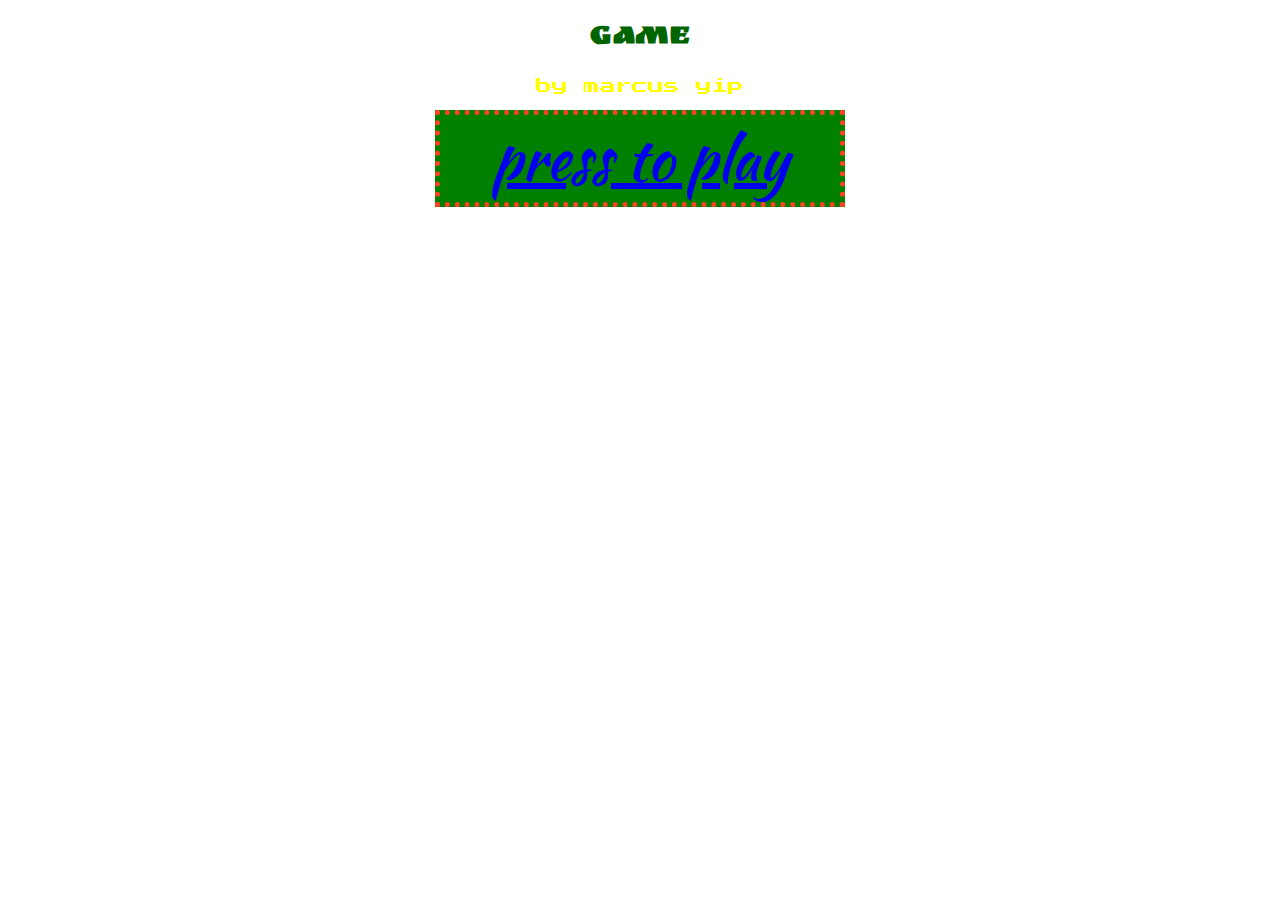
<file: game-cover/index.html>
<!DOCTYPE html>
<html >
  <head>
    <meta charset="UTF-8">
    <title>game cover</title>
    
    
    
    
        <link rel="stylesheet" href="css/style.css">

    
    
    
    
  </head>

  <body>

    <body>
  <h1>game</h1>
  <p>by marcus yip</p>
  <div class="pressPlay"> <a href="http://mark1036.github.io/whack-a-mon">press to play</a>
  </div>
</body>
    
    
    
    
  </body>
</html>
</file>
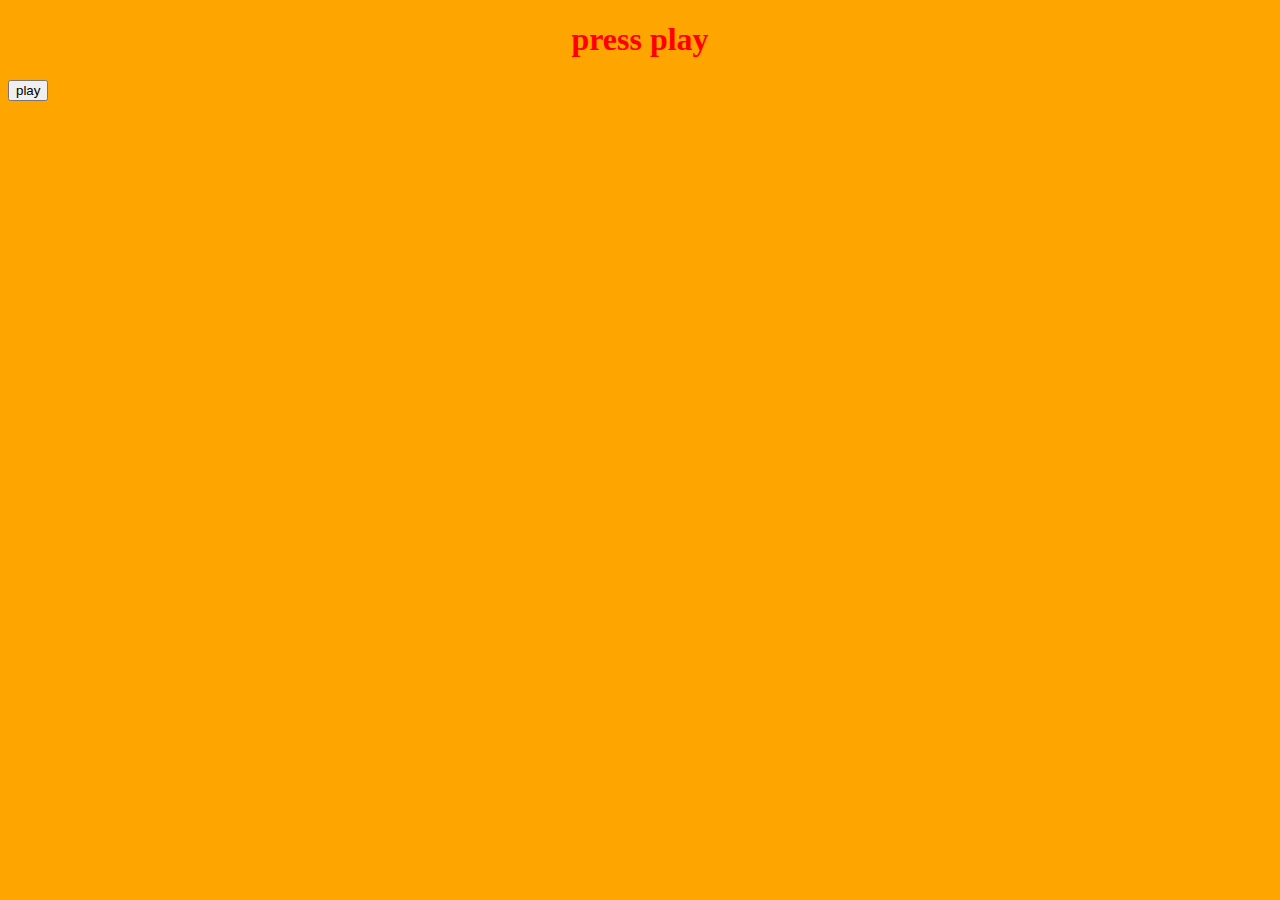
<file: quiz/index.html>
<!DOCTYPE html>
<html >
  <head>
    <meta charset="UTF-8">
    <title>quiz</title>
    
    
    
    
        <link rel="stylesheet" href="css/style.css">

    
    
    
    
  </head>

  <body>

    <body>
  <h1> press play</h1>
<button onclick="quiz()">play</button>
</body>
    
        <script src="js/index.js"></script>

    
    
  </body>
</html>
</file>
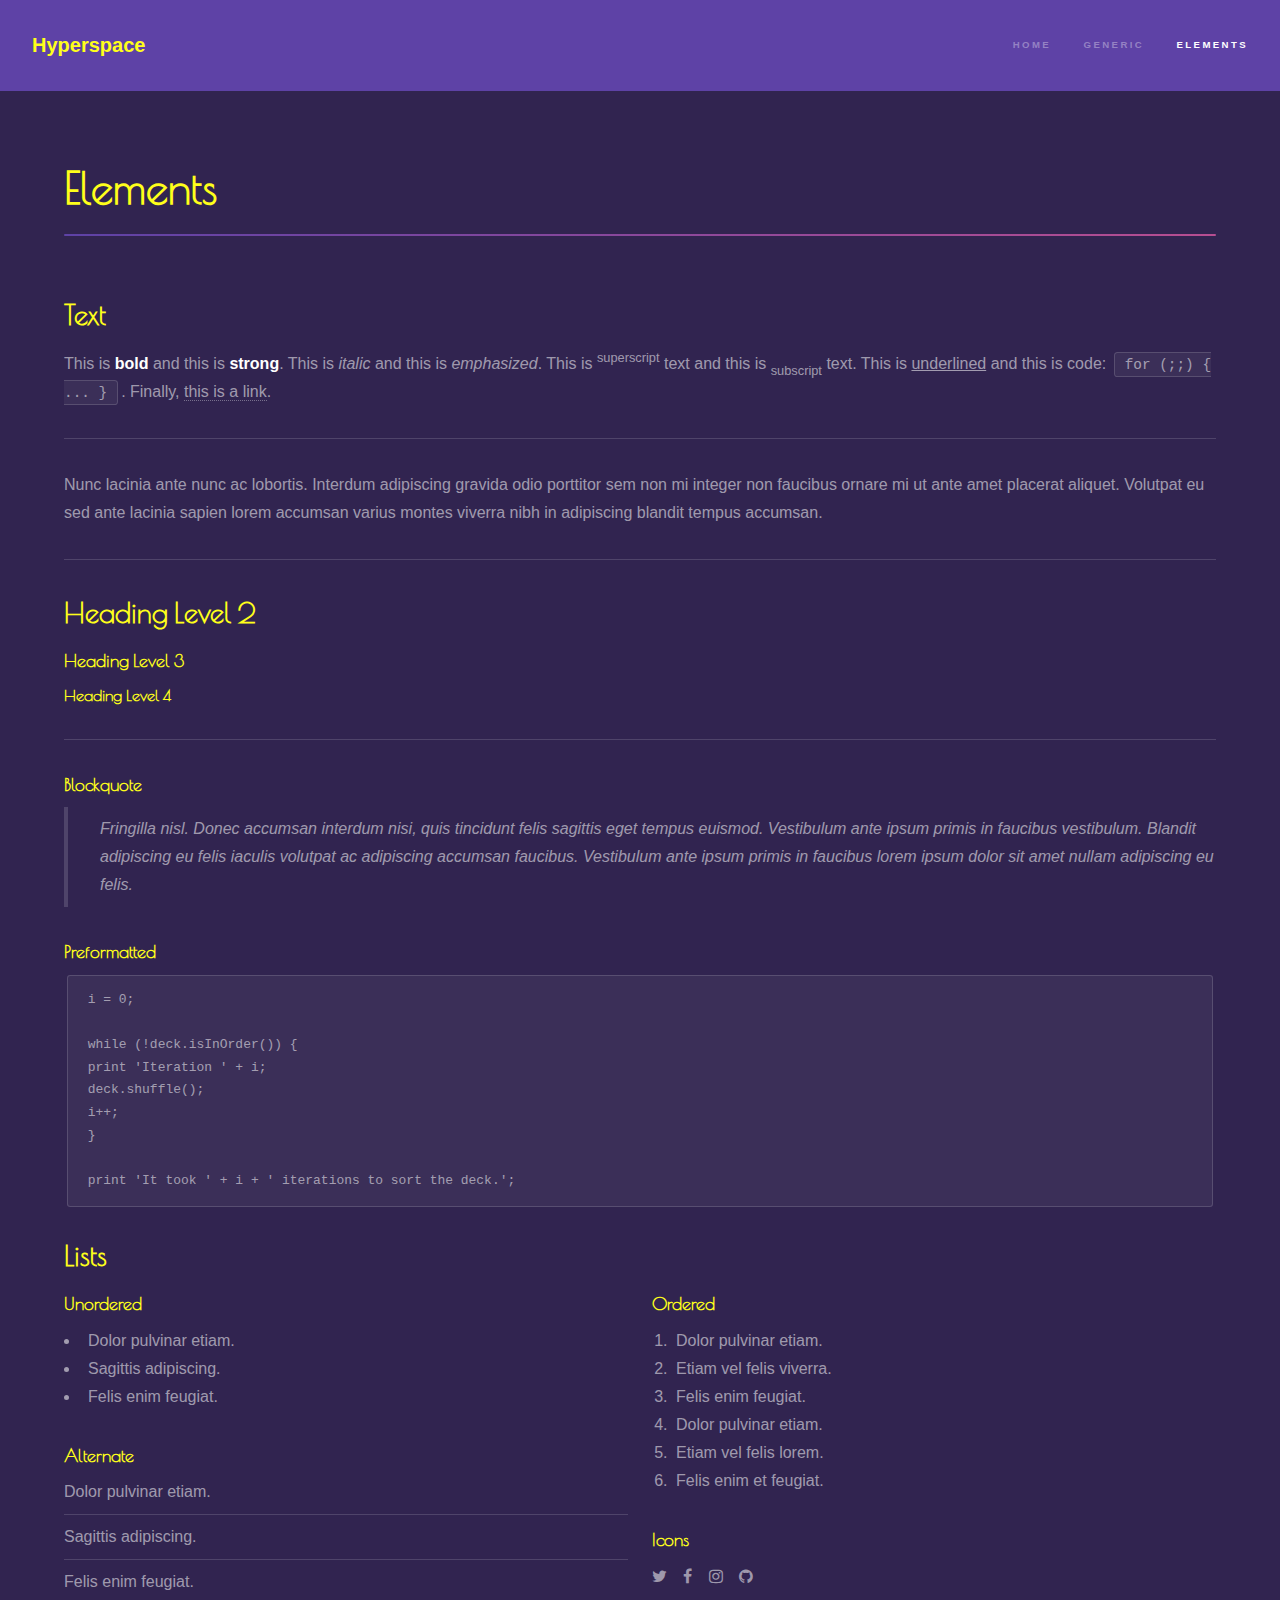
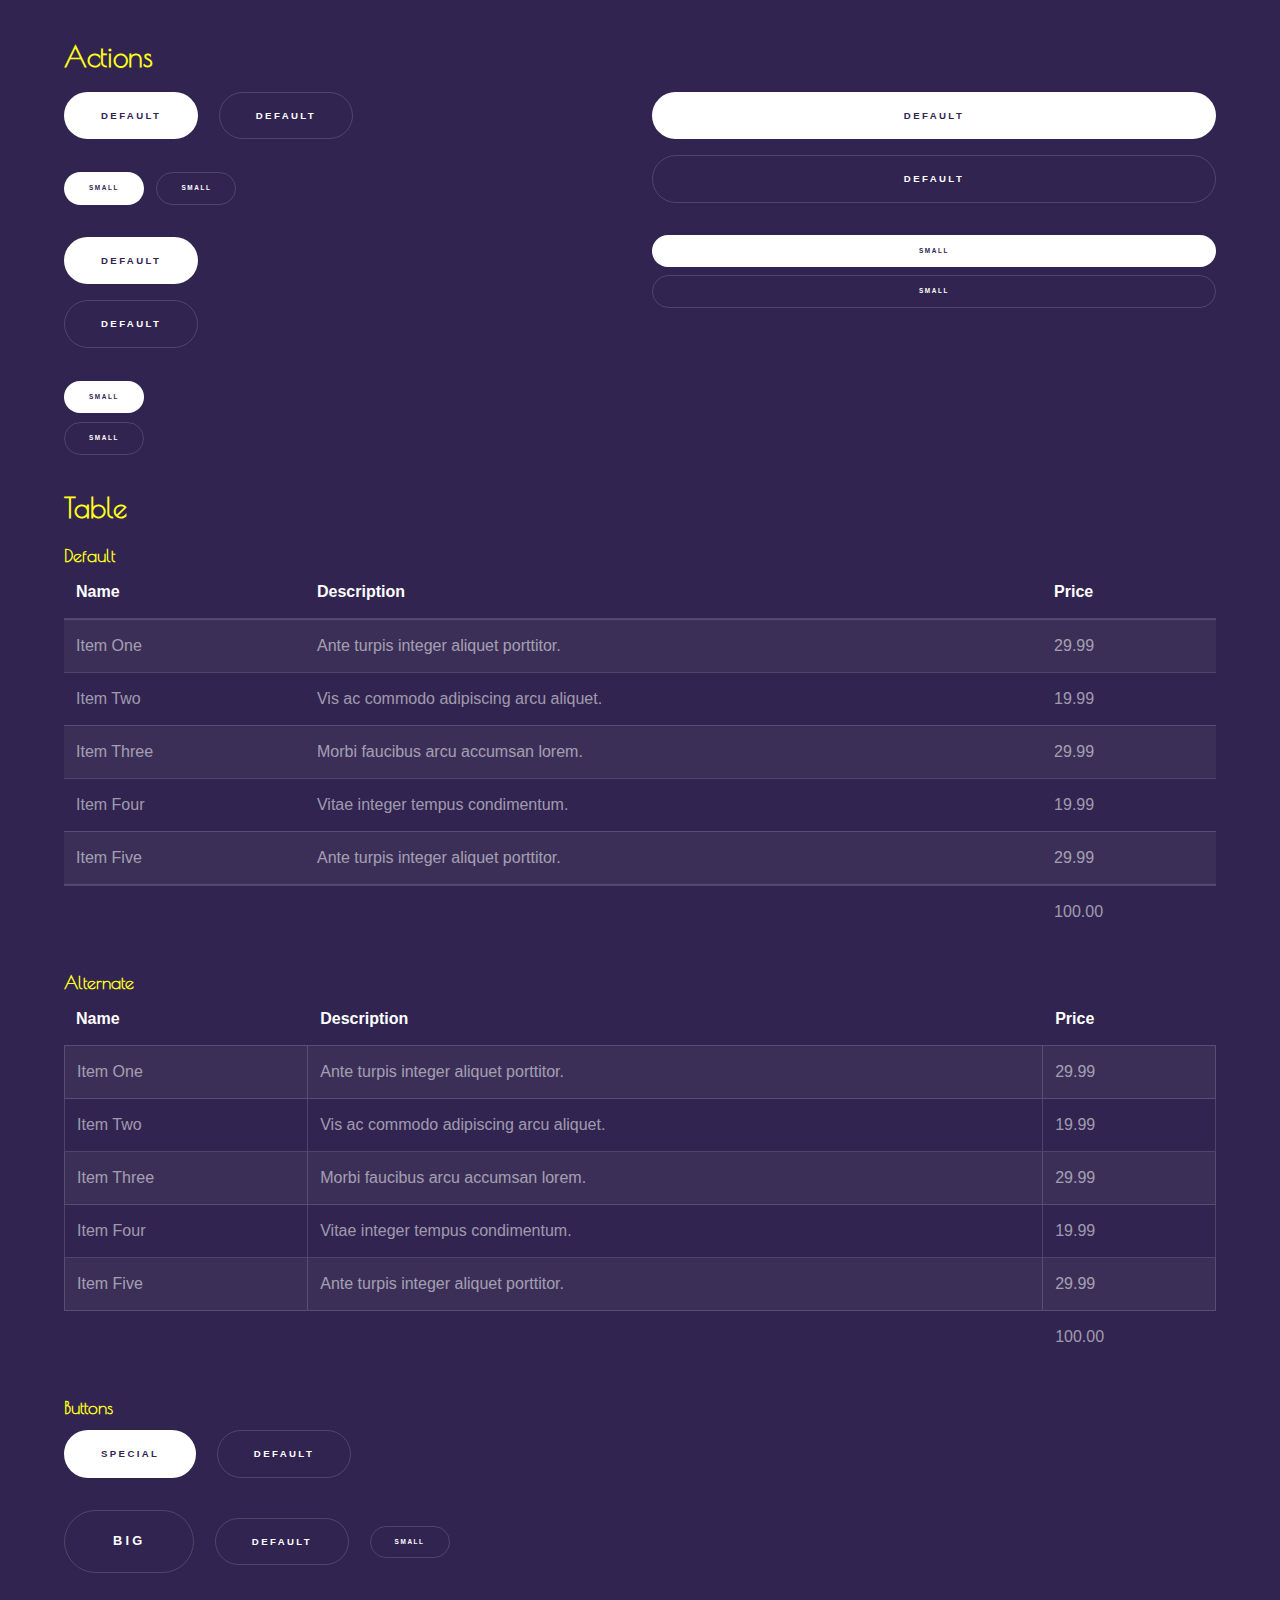
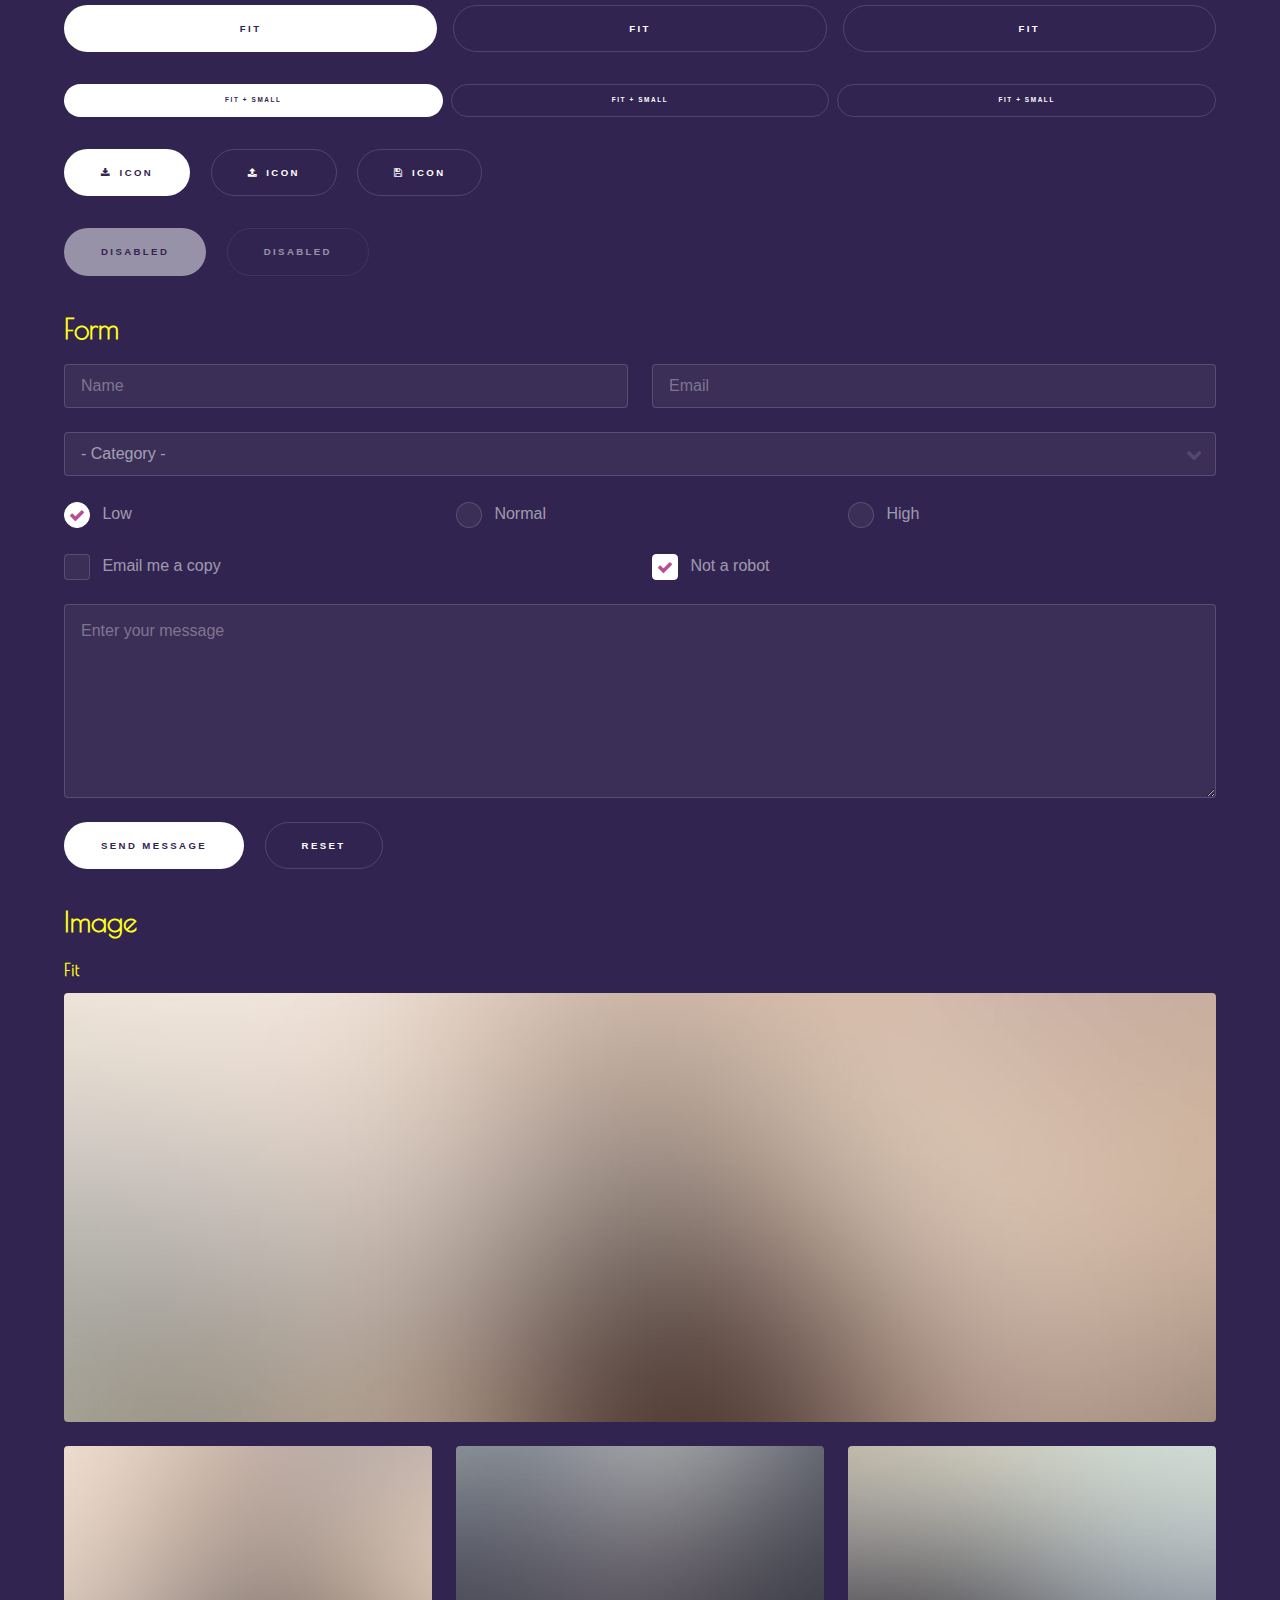
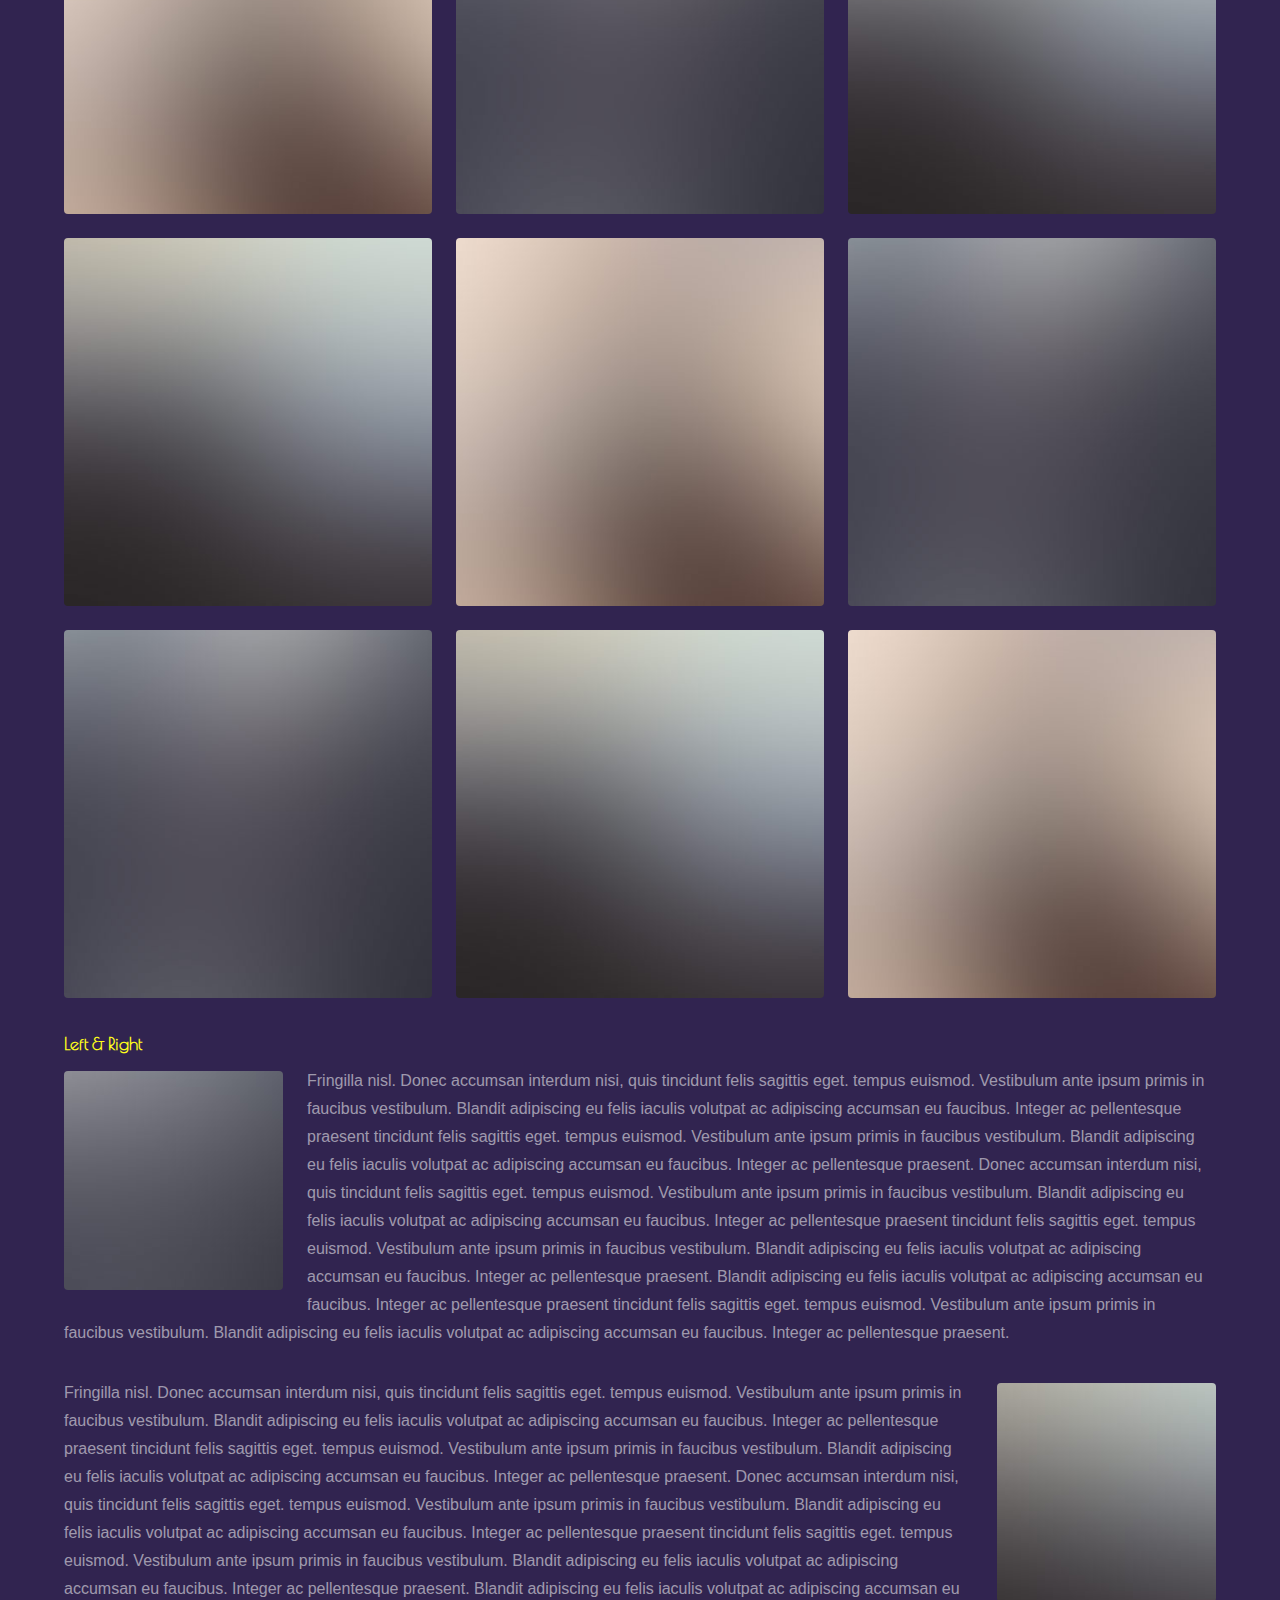
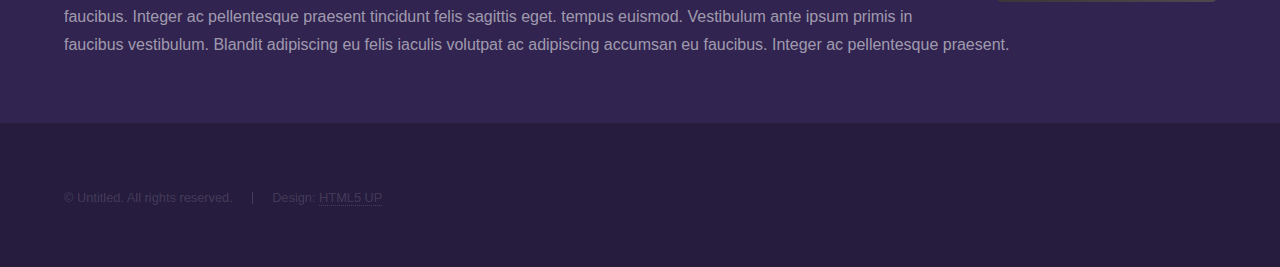
<file: elements.html>
<!DOCTYPE HTML>
<!--
	Hyperspace by HTML5 UP
	html5up.net | @ajlkn
	Free for personal and commercial use under the CCA 3.0 license (html5up.net/license)
-->
<html>
	<head>
		<title>Elements - Hyperspace by HTML5 UP</title>
		<meta charset="utf-8" />
		<meta name="viewport" content="width=device-width, initial-scale=1" />
		<!--[if lte IE 8]><script src="assets/js/ie/html5shiv.js"></script><![endif]-->
		<link rel="stylesheet" href="assets/css/main.css" />
		<!--[if lte IE 9]><link rel="stylesheet" href="assets/css/ie9.css" /><![endif]-->
		<!--[if lte IE 8]><link rel="stylesheet" href="assets/css/ie8.css" /><![endif]-->
	</head>
	<body>

		<!-- Header -->
			<header id="header">
				<a href="index.html" class="title">Hyperspace</a>
				<nav>
					<ul>
						<li><a href="index.html">Home</a></li>
						<li><a href="generic.html">Generic</a></li>
						<li><a href="elements.html"  class="active">Elements</a></li>
					</ul>
				</nav>
			</header>

		<!-- Wrapper -->
			<div id="wrapper">

				<!-- Main -->
					<section id="main" class="wrapper">
						<div class="inner">
							<h1 class="major">Elements</h1>

							<!-- Text -->
								<section>
									<h2>Text</h2>
									<p>This is <b>bold</b> and this is <strong>strong</strong>. This is <i>italic</i> and this is <em>emphasized</em>.
									This is <sup>superscript</sup> text and this is <sub>subscript</sub> text.
									This is <u>underlined</u> and this is code: <code>for (;;) { ... }</code>. Finally, <a href="#">this is a link</a>.</p>
									<hr />
									<p>Nunc lacinia ante nunc ac lobortis. Interdum adipiscing gravida odio porttitor sem non mi integer non faucibus ornare mi ut ante amet placerat aliquet. Volutpat eu sed ante lacinia sapien lorem accumsan varius montes viverra nibh in adipiscing blandit tempus accumsan.</p>
									<hr />
									<h2>Heading Level 2</h2>
									<h3>Heading Level 3</h3>
									<h4>Heading Level 4</h4>
									<hr />
									<h3>Blockquote</h3>
									<blockquote>Fringilla nisl. Donec accumsan interdum nisi, quis tincidunt felis sagittis eget tempus euismod. Vestibulum ante ipsum primis in faucibus vestibulum. Blandit adipiscing eu felis iaculis volutpat ac adipiscing accumsan faucibus. Vestibulum ante ipsum primis in faucibus lorem ipsum dolor sit amet nullam adipiscing eu felis.</blockquote>
									<h3>Preformatted</h3>
									<pre><code>i = 0;

while (!deck.isInOrder()) {
print 'Iteration ' + i;
deck.shuffle();
i++;
}

print 'It took ' + i + ' iterations to sort the deck.';</code></pre>
								</section>

							<!-- Lists -->
								<section>
									<h2>Lists</h2>
									<div class="row">
										<div class="6u 12u$(medium)">
											<h3>Unordered</h3>
											<ul>
												<li>Dolor pulvinar etiam.</li>
												<li>Sagittis adipiscing.</li>
												<li>Felis enim feugiat.</li>
											</ul>
											<h3>Alternate</h3>
											<ul class="alt">
												<li>Dolor pulvinar etiam.</li>
												<li>Sagittis adipiscing.</li>
												<li>Felis enim feugiat.</li>
											</ul>
										</div>
										<div class="6u$ 12u$(medium)">
											<h3>Ordered</h3>
											<ol>
												<li>Dolor pulvinar etiam.</li>
												<li>Etiam vel felis viverra.</li>
												<li>Felis enim feugiat.</li>
												<li>Dolor pulvinar etiam.</li>
												<li>Etiam vel felis lorem.</li>
												<li>Felis enim et feugiat.</li>
											</ol>
											<h3>Icons</h3>
											<ul class="icons">
												<li><a href="#" class="icon fa-twitter"><span class="label">Twitter</span></a></li>
												<li><a href="#" class="icon fa-facebook"><span class="label">Facebook</span></a></li>
												<li><a href="#" class="icon fa-instagram"><span class="label">Instagram</span></a></li>
												<li><a href="#" class="icon fa-github"><span class="label">Github</span></a></li>
											</ul>
										</div>
									</div>
									<h2>Actions</h2>
									<div class="row">
										<div class="6u 12u$(medium)">
											<ul class="actions">
												<li><a href="#" class="button special">Default</a></li>
												<li><a href="#" class="button">Default</a></li>
											</ul>
											<ul class="actions small">
												<li><a href="#" class="button special small">Small</a></li>
												<li><a href="#" class="button small">Small</a></li>
											</ul>
											<ul class="actions vertical">
												<li><a href="#" class="button special">Default</a></li>
												<li><a href="#" class="button">Default</a></li>
											</ul>
											<ul class="actions vertical small">
												<li><a href="#" class="button special small">Small</a></li>
												<li><a href="#" class="button small">Small</a></li>
											</ul>
										</div>
										<div class="6u 12u$(medium)">
											<ul class="actions vertical">
												<li><a href="#" class="button special fit">Default</a></li>
												<li><a href="#" class="button fit">Default</a></li>
											</ul>
											<ul class="actions vertical small">
												<li><a href="#" class="button special small fit">Small</a></li>
												<li><a href="#" class="button small fit">Small</a></li>
											</ul>
										</div>
									</div>
								</section>

							<!-- Table -->
								<section>
									<h2>Table</h2>
									<h3>Default</h3>
									<div class="table-wrapper">
										<table>
											<thead>
												<tr>
													<th>Name</th>
													<th>Description</th>
													<th>Price</th>
												</tr>
											</thead>
											<tbody>
												<tr>
													<td>Item One</td>
													<td>Ante turpis integer aliquet porttitor.</td>
													<td>29.99</td>
												</tr>
												<tr>
													<td>Item Two</td>
													<td>Vis ac commodo adipiscing arcu aliquet.</td>
													<td>19.99</td>
												</tr>
												<tr>
													<td>Item Three</td>
													<td> Morbi faucibus arcu accumsan lorem.</td>
													<td>29.99</td>
												</tr>
												<tr>
													<td>Item Four</td>
													<td>Vitae integer tempus condimentum.</td>
													<td>19.99</td>
												</tr>
												<tr>
													<td>Item Five</td>
													<td>Ante turpis integer aliquet porttitor.</td>
													<td>29.99</td>
												</tr>
											</tbody>
											<tfoot>
												<tr>
													<td colspan="2"></td>
													<td>100.00</td>
												</tr>
											</tfoot>
										</table>
									</div>

									<h3>Alternate</h3>
									<div class="table-wrapper">
										<table class="alt">
											<thead>
												<tr>
													<th>Name</th>
													<th>Description</th>
													<th>Price</th>
												</tr>
											</thead>
											<tbody>
												<tr>
													<td>Item One</td>
													<td>Ante turpis integer aliquet porttitor.</td>
													<td>29.99</td>
												</tr>
												<tr>
													<td>Item Two</td>
													<td>Vis ac commodo adipiscing arcu aliquet.</td>
													<td>19.99</td>
												</tr>
												<tr>
													<td>Item Three</td>
													<td> Morbi faucibus arcu accumsan lorem.</td>
													<td>29.99</td>
												</tr>
												<tr>
													<td>Item Four</td>
													<td>Vitae integer tempus condimentum.</td>
													<td>19.99</td>
												</tr>
												<tr>
													<td>Item Five</td>
													<td>Ante turpis integer aliquet porttitor.</td>
													<td>29.99</td>
												</tr>
											</tbody>
											<tfoot>
												<tr>
													<td colspan="2"></td>
													<td>100.00</td>
												</tr>
											</tfoot>
										</table>
									</div>
								</section>

							<!-- Buttons -->
								<section>
									<h3>Buttons</h3>
									<ul class="actions">
										<li><a href="#" class="button special">Special</a></li>
										<li><a href="#" class="button">Default</a></li>
									</ul>
									<ul class="actions">
										<li><a href="#" class="button big">Big</a></li>
										<li><a href="#" class="button">Default</a></li>
										<li><a href="#" class="button small">Small</a></li>
									</ul>
									<ul class="actions fit">
										<li><a href="#" class="button special fit">Fit</a></li>
										<li><a href="#" class="button fit">Fit</a></li>
										<li><a href="#" class="button fit">Fit</a></li>
									</ul>
									<ul class="actions fit small">
										<li><a href="#" class="button special fit small">Fit + Small</a></li>
										<li><a href="#" class="button fit small">Fit + Small</a></li>
										<li><a href="#" class="button fit small">Fit + Small</a></li>
									</ul>
									<ul class="actions">
										<li><a href="#" class="button special icon fa-download">Icon</a></li>
										<li><a href="#" class="button icon fa-upload">Icon</a></li>
										<li><a href="#" class="button icon fa-save">Icon</a></li>
									</ul>
									<ul class="actions">
										<li><span class="button special disabled">Disabled</span></li>
										<li><span class="button disabled">Disabled</span></li>
									</ul>
								</section>

							<!-- Form -->
								<section>
									<h2>Form</h2>
									<form method="post" action="#">
										<div class="row uniform">
											<div class="6u 12u$(xsmall)">
												<input type="text" name="demo-name" id="demo-name" value="" placeholder="Name" />
											</div>
											<div class="6u$ 12u$(xsmall)">
												<input type="email" name="demo-email" id="demo-email" value="" placeholder="Email" />
											</div>
											<div class="12u$">
												<div class="select-wrapper">
													<select name="demo-category" id="demo-category">
														<option value="">- Category -</option>
														<option value="1">Manufacturing</option>
														<option value="1">Shipping</option>
														<option value="1">Administration</option>
														<option value="1">Human Resources</option>
													</select>
												</div>
											</div>
											<div class="4u 12u$(small)">
												<input type="radio" id="demo-priority-low" name="demo-priority" checked>
												<label for="demo-priority-low">Low</label>
											</div>
											<div class="4u 12u$(small)">
												<input type="radio" id="demo-priority-normal" name="demo-priority">
												<label for="demo-priority-normal">Normal</label>
											</div>
											<div class="4u$ 12u$(small)">
												<input type="radio" id="demo-priority-high" name="demo-priority">
												<label for="demo-priority-high">High</label>
											</div>
											<div class="6u 12u$(small)">
												<input type="checkbox" id="demo-copy" name="demo-copy">
												<label for="demo-copy">Email me a copy</label>
											</div>
											<div class="6u$ 12u$(small)">
												<input type="checkbox" id="demo-human" name="demo-human" checked>
												<label for="demo-human">Not a robot</label>
											</div>
											<div class="12u$">
												<textarea name="demo-message" id="demo-message" placeholder="Enter your message" rows="6"></textarea>
											</div>
											<div class="12u$">
												<ul class="actions">
													<li><input type="submit" value="Send Message" class="special" /></li>
													<li><input type="reset" value="Reset" /></li>
												</ul>
											</div>
										</div>
									</form>
								</section>

							<!-- Image -->
								<section>
									<h2>Image</h2>
									<h3>Fit</h3>
									<div class="box alt">
										<div class="row uniform">
											<div class="12u$"><span class="image fit"><img src="images/pic04.jpg" alt="" /></span></div>
											<div class="4u"><span class="image fit"><img src="images/pic01.jpg" alt="" /></span></div>
											<div class="4u"><span class="image fit"><img src="images/pic02.jpg" alt="" /></span></div>
											<div class="4u$"><span class="image fit"><img src="images/pic03.jpg" alt="" /></span></div>
											<div class="4u"><span class="image fit"><img src="images/pic03.jpg" alt="" /></span></div>
											<div class="4u"><span class="image fit"><img src="images/pic01.jpg" alt="" /></span></div>
											<div class="4u$"><span class="image fit"><img src="images/pic02.jpg" alt="" /></span></div>
											<div class="4u"><span class="image fit"><img src="images/pic02.jpg" alt="" /></span></div>
											<div class="4u"><span class="image fit"><img src="images/pic03.jpg" alt="" /></span></div>
											<div class="4u$"><span class="image fit"><img src="images/pic01.jpg" alt="" /></span></div>
										</div>
									</div>
									<h3>Left &amp; Right</h3>
									<p><span class="image left"><img src="images/pic05.jpg" alt="" /></span>Fringilla nisl. Donec accumsan interdum nisi, quis tincidunt felis sagittis eget. tempus euismod. Vestibulum ante ipsum primis in faucibus vestibulum. Blandit adipiscing eu felis iaculis volutpat ac adipiscing accumsan eu faucibus. Integer ac pellentesque praesent tincidunt felis sagittis eget. tempus euismod. Vestibulum ante ipsum primis in faucibus vestibulum. Blandit adipiscing eu felis iaculis volutpat ac adipiscing accumsan eu faucibus. Integer ac pellentesque praesent. Donec accumsan interdum nisi, quis tincidunt felis sagittis eget. tempus euismod. Vestibulum ante ipsum primis in faucibus vestibulum. Blandit adipiscing eu felis iaculis volutpat ac adipiscing accumsan eu faucibus. Integer ac pellentesque praesent tincidunt felis sagittis eget. tempus euismod. Vestibulum ante ipsum primis in faucibus vestibulum. Blandit adipiscing eu felis iaculis volutpat ac adipiscing accumsan eu faucibus. Integer ac pellentesque praesent. Blandit adipiscing eu felis iaculis volutpat ac adipiscing accumsan eu faucibus. Integer ac pellentesque praesent tincidunt felis sagittis eget. tempus euismod. Vestibulum ante ipsum primis in faucibus vestibulum. Blandit adipiscing eu felis iaculis volutpat ac adipiscing accumsan eu faucibus. Integer ac pellentesque praesent.</p>
									<p><span class="image right"><img src="images/pic06.jpg" alt="" /></span>Fringilla nisl. Donec accumsan interdum nisi, quis tincidunt felis sagittis eget. tempus euismod. Vestibulum ante ipsum primis in faucibus vestibulum. Blandit adipiscing eu felis iaculis volutpat ac adipiscing accumsan eu faucibus. Integer ac pellentesque praesent tincidunt felis sagittis eget. tempus euismod. Vestibulum ante ipsum primis in faucibus vestibulum. Blandit adipiscing eu felis iaculis volutpat ac adipiscing accumsan eu faucibus. Integer ac pellentesque praesent. Donec accumsan interdum nisi, quis tincidunt felis sagittis eget. tempus euismod. Vestibulum ante ipsum primis in faucibus vestibulum. Blandit adipiscing eu felis iaculis volutpat ac adipiscing accumsan eu faucibus. Integer ac pellentesque praesent tincidunt felis sagittis eget. tempus euismod. Vestibulum ante ipsum primis in faucibus vestibulum. Blandit adipiscing eu felis iaculis volutpat ac adipiscing accumsan eu faucibus. Integer ac pellentesque praesent. Blandit adipiscing eu felis iaculis volutpat ac adipiscing accumsan eu faucibus. Integer ac pellentesque praesent tincidunt felis sagittis eget. tempus euismod. Vestibulum ante ipsum primis in faucibus vestibulum. Blandit adipiscing eu felis iaculis volutpat ac adipiscing accumsan eu faucibus. Integer ac pellentesque praesent.</p>
								</section>

						</div>
					</section>

			</div>

		<!-- Footer -->
			<footer id="footer" class="wrapper alt">
				<div class="inner">
					<ul class="menu">
						<li>&copy; Untitled. All rights reserved.</li><li>Design: <a href="http://html5up.net">HTML5 UP</a></li>
					</ul>
				</div>
			</footer>

		<!-- Scripts -->
			<script src="assets/js/jquery.min.js"></script>
			<script src="assets/js/jquery.scrollex.min.js"></script>
			<script src="assets/js/jquery.scrolly.min.js"></script>
			<script src="assets/js/skel.min.js"></script>
			<script src="assets/js/util.js"></script>
			<!--[if lte IE 8]><script src="assets/js/ie/respond.min.js"></script><![endif]-->
			<script src="assets/js/main.js"></script>

	</body>
</html>
</file>
<file: game-cover/css/style.css>
@import 'https://fonts.googleapis.com/css?family=Kaushan+Script';
@import 'https://fonts.googleapis.com/css?family=Ruslan+Display';
@import 'https://fonts.googleapis.com/css?family=Press+Start+2P';
body {
  background-image: url('https://cdnb3.artstation.com/p/assets/images/images/000/015/139/large/FUTURISTIC_SOLDIER_View.jpg?1400273476');
  background-size: cover;
}

h1 {
  text-align: center;
  color: darkgreen;
  font-family: ruslan display;
}

.pressPlay:hover {
  background: yellow;
  button-align: center;
}

.pressPlay {
  width: 400px;
  display: block;
  margin: 0 auto;
  text-align: center;
  font-family: 'Kaushan Script';
  font-size: 60px;
  border: 5px dotted #ff4322;
  background: green;
}

p {
  text-align: center;
  font-family: 'Press Start 2P';
  color: #ffff00;
}
</file>
<file: quiz/css/style.css>
body{
background-color: orange;
 background-repeat:no-repeat;
  background-size:cover;
  }
  h1{
  color: red;
  text-align:center;
  }
button:hover{
  background-color:purple;
  color:orange;
  font-size:50px;
  button-align:center;
}
</file>
<file: assets/css/ie9.css>
/*
	Hyperspace by HTML5 UP
	html5up.net | @ajlkn
	Free for personal and commercial use under the CCA 3.0 license (html5up.net/license)
*/

/* Type */

	h1.major:after {
		background: #b74e91;
	}

/* Wrapper */

	.wrapper.fullscreen {
		min-height: 0;
		padding-bottom: 6em;
		padding-top: 6em;
	}

		body.is-ie .wrapper.fullscreen {
			height: auto;
		}

/* Spotlights */

	.spotlights > section {
		padding-left: 20em;
		position: relative;
	}

		.spotlights > section > .image {
			height: 100%;
			left: 0;
			position: absolute;
			top: 0;
			width: 20em;
		}

		.spotlights > section > .content {
			width: 100%;
		}

/* Features */

	.features:after {
		clear: both;
		content: '';
		display: block;
	}

	.features section {
		float: left;
	}

/* Split */

	.split:after {
		clear: both;
		content: '';
		display: block;
	}

	.split > * {
		float: left;
	}

/* Sidebar */

	#sidebar nav a:after {
		background-color: #b74e91;
	}

/* Header */

	#header:after {
		clear: both;
		content: '';
		display: block;
	}

	#header > .title {
		float: left;
	}

	#header > nav {
		float: right;
	}
</file>
<file: assets/css/ie8.css>
/*
	Hyperspace by HTML5 UP
	html5up.net | @ajlkn
	Free for personal and commercial use under the CCA 3.0 license (html5up.net/license)
*/

/* Type */

	body, input, select, textarea {
		color: #ffffff;
	}

/* Button */

	input[type="submit"],
	input[type="reset"],
	input[type="button"],
	button,
	.button {
		position: relative;
	}

		input[type="submit"]:after,
		input[type="reset"]:after,
		input[type="button"]:after,
		button:after,
		.button:after {
			display: none;
		}

/* Features */

	.features {
		border: solid 1px;
	}

/* Form */

	input[type="text"],
	input[type="password"],
	input[type="email"],
	input[type="tel"],
	select,
	textarea {
		background: transparent;
		border: solid 1px;
	}

/* Split */

	.split.style1 > :first-child {
		padding-right: 2em;
		width: 70%;
	}
</file>
<file: assets/css/main.css>
@import url(font-awesome.min.css);
@import url(https://fonts.googleapis.com/css?family=Poiret+One);
/*
	Hyperspace by HTML5 UP
	html5up.net | @ajlkn
	Free for personal and commercial use under the CCA 3.0 license (html5up.net/license)
*/

/* Reset */

	html, body, div, span, applet, object, iframe, h1, h2, h3, h4, h5, h6, p, blockquote, pre, a, abbr, acronym, address, big, cite, code, del, dfn, em, img, ins, kbd, q, s, samp, small, strike, strong, sub, sup, tt, var, b, u, i, center, dl, dt, dd, ol, ul, li, fieldset, form, label, legend, table, caption, tbody, tfoot, thead, tr, th, td, article, aside, canvas, details, embed, figure, figcaption, footer, header, hgroup, menu, nav, output, ruby, section, summary, time, mark, audio, video {
		margin: 0;
		padding: 0;
		border: 0;
		font-size: 100%;
		font: inherit;
		vertical-align: baseline;
	}

	article, aside, details, figcaption, figure, footer, header, hgroup, menu, nav, section {
		display: block;
	}

	body {
		line-height: 1;
	}

	ol, ul {
		list-style: none;
	}

	blockquote, q {
		quotes: none;
	}

	blockquote:before, blockquote:after, q:before, q:after {
		content: '';
		content: none;
	}

	table {
		border-collapse: collapse;
		border-spacing: 0;
	}

	body {
		-webkit-text-size-adjust: none;
	}

/* Box Model */

	*, *:before, *:after {

		-moz-box-sizing: border-box;
		-webkit-box-sizing: border-box;
		box-sizing: border-box;
	}

/* Grid */

	.row {
		border-bottom: solid 1px transparent;
		-moz-box-sizing: border-box;
		-webkit-box-sizing: border-box;
		box-sizing: border-box;
	}

	.row > * {
		float: left;
		-moz-box-sizing: border-box;
		-webkit-box-sizing: border-box;
		box-sizing: border-box;
	}

	.row:after, .row:before {
		content: '';
		display: block;
		clear: both;
		height: 0;
	}

	.row.uniform > * > :first-child {
		margin-top: 0;
	}

	.row.uniform > * > :last-child {
		margin-bottom: 0;
	}

	.row.\30 \25 > * {
		padding: 0 0 0 0em;
	}

	.row.\30 \25 {
		margin: 0 0 -1px 0em;
	}

	.row.uniform.\30 \25 > * {
		padding: 0em 0 0 0em;
	}

	.row.uniform.\30 \25 {
		margin: 0em 0 -1px 0em;
	}

	.row > * {
		padding: 0 0 0 1.5em;
	}

	.row {
		margin: 0 0 -1px -1.5em;
	}

	.row.uniform > * {
		padding: 1.5em 0 0 1.5em;
	}

	.row.uniform {
		margin: -1.5em 0 -1px -1.5em;
	}

	.row.\32 00\25 > * {
		padding: 0 0 0 3em;
	}

	.row.\32 00\25 {
		margin: 0 0 -1px -3em;
	}

	.row.uniform.\32 00\25 > * {
		padding: 3em 0 0 3em;
	}

	.row.uniform.\32 00\25 {
		margin: -3em 0 -1px -3em;
	}

	.row.\31 50\25 > * {
		padding: 0 0 0 2.25em;
	}

	.row.\31 50\25 {
		margin: 0 0 -1px -2.25em;
	}

	.row.uniform.\31 50\25 > * {
		padding: 2.25em 0 0 2.25em;
	}

	.row.uniform.\31 50\25 {
		margin: -2.25em 0 -1px -2.25em;
	}

	.row.\35 0\25 > * {
		padding: 0 0 0 0.75em;
	}

	.row.\35 0\25 {
		margin: 0 0 -1px -0.75em;
	}

	.row.uniform.\35 0\25 > * {
		padding: 0.75em 0 0 0.75em;
	}

	.row.uniform.\35 0\25 {
		margin: -0.75em 0 -1px -0.75em;
	}

	.row.\32 5\25 > * {
		padding: 0 0 0 0.375em;
	}

	.row.\32 5\25 {
		margin: 0 0 -1px -0.375em;
	}

	.row.uniform.\32 5\25 > * {
		padding: 0.375em 0 0 0.375em;
	}

	.row.uniform.\32 5\25 {
		margin: -0.375em 0 -1px -0.375em;
	}

	.\31 2u, .\31 2u\24 {
		width: 100%;
		clear: none;
		margin-left: 0;
	}

	.\31 1u, .\31 1u\24 {
		width: 91.6666666667%;
		clear: none;
		margin-left: 0;
	}

	.\31 0u, .\31 0u\24 {
		width: 83.3333333333%;
		clear: none;
		margin-left: 0;
	}

	.\39 u, .\39 u\24 {
		width: 75%;
		clear: none;
		margin-left: 0;
	}

	.\38 u, .\38 u\24 {
		width: 66.6666666667%;
		clear: none;
		margin-left: 0;
	}

	.\37 u, .\37 u\24 {
		width: 58.3333333333%;
		clear: none;
		margin-left: 0;
	}

	.\36 u, .\36 u\24 {
		width: 50%;
		clear: none;
		margin-left: 0;
	}

	.\35 u, .\35 u\24 {
		width: 41.6666666667%;
		clear: none;
		margin-left: 0;
	}

	.\34 u, .\34 u\24 {
		width: 33.3333333333%;
		clear: none;
		margin-left: 0;
	}

	.\33 u, .\33 u\24 {
		width: 25%;
		clear: none;
		margin-left: 0;
	}

	.\32 u, .\32 u\24 {
		width: 16.6666666667%;
		clear: none;
		margin-left: 0;
	}

	.\31 u, .\31 u\24 {
		width: 8.3333333333%;
		clear: none;
		margin-left: 0;
	}

	.\31 2u\24 + *,
	.\31 1u\24 + *,
	.\31 0u\24 + *,
	.\39 u\24 + *,
	.\38 u\24 + *,
	.\37 u\24 + *,
	.\36 u\24 + *,
	.\35 u\24 + *,
	.\34 u\24 + *,
	.\33 u\24 + *,
	.\32 u\24 + *,
	.\31 u\24 + * {
		clear: left;
	}

	.\-11u {
		margin-left: 91.66667%;
	}

	.\-10u {
		margin-left: 83.33333%;
	}

	.\-9u {
		margin-left: 75%;
	}

	.\-8u {
		margin-left: 66.66667%;
	}

	.\-7u {
		margin-left: 58.33333%;
	}

	.\-6u {
		margin-left: 50%;
	}

	.\-5u {
		margin-left: 41.66667%;
	}

	.\-4u {
		margin-left: 33.33333%;
	}

	.\-3u {
		margin-left: 25%;
	}

	.\-2u {
		margin-left: 16.66667%;
	}

	.\-1u {
		margin-left: 8.33333%;
	}

	@media screen and (max-width: 1680px) {

		.row > * {
			padding: 0 0 0 1.5em;
		}

		.row {
			margin: 0 0 -1px -1.5em;
		}

		.row.uniform > * {
			padding: 1.5em 0 0 1.5em;
		}

		.row.uniform {
			margin: -1.5em 0 -1px -1.5em;
		}

		.row.\32 00\25 > * {
			padding: 0 0 0 3em;
		}

		.row.\32 00\25 {
			margin: 0 0 -1px -3em;
		}

		.row.uniform.\32 00\25 > * {
			padding: 3em 0 0 3em;
		}

		.row.uniform.\32 00\25 {
			margin: -3em 0 -1px -3em;
		}

		.row.\31 50\25 > * {
			padding: 0 0 0 2.25em;
		}

		.row.\31 50\25 {
			margin: 0 0 -1px -2.25em;
		}

		.row.uniform.\31 50\25 > * {
			padding: 2.25em 0 0 2.25em;
		}

		.row.uniform.\31 50\25 {
			margin: -2.25em 0 -1px -2.25em;
		}

		.row.\35 0\25 > * {
			padding: 0 0 0 0.75em;
		}

		.row.\35 0\25 {
			margin: 0 0 -1px -0.75em;
		}

		.row.uniform.\35 0\25 > * {
			padding: 0.75em 0 0 0.75em;
		}

		.row.uniform.\35 0\25 {
			margin: -0.75em 0 -1px -0.75em;
		}

		.row.\32 5\25 > * {
			padding: 0 0 0 0.375em;
		}

		.row.\32 5\25 {
			margin: 0 0 -1px -0.375em;
		}

		.row.uniform.\32 5\25 > * {
			padding: 0.375em 0 0 0.375em;
		}

		.row.uniform.\32 5\25 {
			margin: -0.375em 0 -1px -0.375em;
		}

		.\31 2u\28xlarge\29, .\31 2u\24\28xlarge\29 {
			width: 100%;
			clear: none;
			margin-left: 0;
		}

		.\31 1u\28xlarge\29, .\31 1u\24\28xlarge\29 {
			width: 91.6666666667%;
			clear: none;
			margin-left: 0;
		}

		.\31 0u\28xlarge\29, .\31 0u\24\28xlarge\29 {
			width: 83.3333333333%;
			clear: none;
			margin-left: 0;
		}

		.\39 u\28xlarge\29, .\39 u\24\28xlarge\29 {
			width: 75%;
			clear: none;
			margin-left: 0;
		}

		.\38 u\28xlarge\29, .\38 u\24\28xlarge\29 {
			width: 66.6666666667%;
			clear: none;
			margin-left: 0;
		}

		.\37 u\28xlarge\29, .\37 u\24\28xlarge\29 {
			width: 58.3333333333%;
			clear: none;
			margin-left: 0;
		}

		.\36 u\28xlarge\29, .\36 u\24\28xlarge\29 {
			width: 50%;
			clear: none;
			margin-left: 0;
		}

		.\35 u\28xlarge\29, .\35 u\24\28xlarge\29 {
			width: 41.6666666667%;
			clear: none;
			margin-left: 0;
		}

		.\34 u\28xlarge\29, .\34 u\24\28xlarge\29 {
			width: 33.3333333333%;
			clear: none;
			margin-left: 0;
		}

		.\33 u\28xlarge\29, .\33 u\24\28xlarge\29 {
			width: 25%;
			clear: none;
			margin-left: 0;
		}

		.\32 u\28xlarge\29, .\32 u\24\28xlarge\29 {
			width: 16.6666666667%;
			clear: none;
			margin-left: 0;
		}

		.\31 u\28xlarge\29, .\31 u\24\28xlarge\29 {
			width: 8.3333333333%;
			clear: none;
			margin-left: 0;
		}

		.\31 2u\24\28xlarge\29 + *,
		.\31 1u\24\28xlarge\29 + *,
		.\31 0u\24\28xlarge\29 + *,
		.\39 u\24\28xlarge\29 + *,
		.\38 u\24\28xlarge\29 + *,
		.\37 u\24\28xlarge\29 + *,
		.\36 u\24\28xlarge\29 + *,
		.\35 u\24\28xlarge\29 + *,
		.\34 u\24\28xlarge\29 + *,
		.\33 u\24\28xlarge\29 + *,
		.\32 u\24\28xlarge\29 + *,
		.\31 u\24\28xlarge\29 + * {
			clear: left;
		}

		.\-11u\28xlarge\29 {
			margin-left: 91.66667%;
		}

		.\-10u\28xlarge\29 {
			margin-left: 83.33333%;
		}

		.\-9u\28xlarge\29 {
			margin-left: 75%;
		}

		.\-8u\28xlarge\29 {
			margin-left: 66.66667%;
		}

		.\-7u\28xlarge\29 {
			margin-left: 58.33333%;
		}

		.\-6u\28xlarge\29 {
			margin-left: 50%;
		}

		.\-5u\28xlarge\29 {
			margin-left: 41.66667%;
		}

		.\-4u\28xlarge\29 {
			margin-left: 33.33333%;
		}

		.\-3u\28xlarge\29 {
			margin-left: 25%;
		}

		.\-2u\28xlarge\29 {
			margin-left: 16.66667%;
		}

		.\-1u\28xlarge\29 {
			margin-left: 8.33333%;
		}

	}

	@media screen and (max-width: 1280px) {

		.row > * {
			padding: 0 0 0 1.5em;
		}

		.row {
			margin: 0 0 -1px -1.5em;
		}

		.row.uniform > * {
			padding: 1.5em 0 0 1.5em;
		}

		.row.uniform {
			margin: -1.5em 0 -1px -1.5em;
		}

		.row.\32 00\25 > * {
			padding: 0 0 0 3em;
		}

		.row.\32 00\25 {
			margin: 0 0 -1px -3em;
		}

		.row.uniform.\32 00\25 > * {
			padding: 3em 0 0 3em;
		}

		.row.uniform.\32 00\25 {
			margin: -3em 0 -1px -3em;
		}

		.row.\31 50\25 > * {
			padding: 0 0 0 2.25em;
		}

		.row.\31 50\25 {
			margin: 0 0 -1px -2.25em;
		}

		.row.uniform.\31 50\25 > * {
			padding: 2.25em 0 0 2.25em;
		}

		.row.uniform.\31 50\25 {
			margin: -2.25em 0 -1px -2.25em;
		}

		.row.\35 0\25 > * {
			padding: 0 0 0 0.75em;
		}

		.row.\35 0\25 {
			margin: 0 0 -1px -0.75em;
		}

		.row.uniform.\35 0\25 > * {
			padding: 0.75em 0 0 0.75em;
		}

		.row.uniform.\35 0\25 {
			margin: -0.75em 0 -1px -0.75em;
		}

		.row.\32 5\25 > * {
			padding: 0 0 0 0.375em;
		}

		.row.\32 5\25 {
			margin: 0 0 -1px -0.375em;
		}

		.row.uniform.\32 5\25 > * {
			padding: 0.375em 0 0 0.375em;
		}

		.row.uniform.\32 5\25 {
			margin: -0.375em 0 -1px -0.375em;
		}

		.\31 2u\28large\29, .\31 2u\24\28large\29 {
			width: 100%;
			clear: none;
			margin-left: 0;
		}

		.\31 1u\28large\29, .\31 1u\24\28large\29 {
			width: 91.6666666667%;
			clear: none;
			margin-left: 0;
		}

		.\31 0u\28large\29, .\31 0u\24\28large\29 {
			width: 83.3333333333%;
			clear: none;
			margin-left: 0;
		}

		.\39 u\28large\29, .\39 u\24\28large\29 {
			width: 75%;
			clear: none;
			margin-left: 0;
		}

		.\38 u\28large\29, .\38 u\24\28large\29 {
			width: 66.6666666667%;
			clear: none;
			margin-left: 0;
		}

		.\37 u\28large\29, .\37 u\24\28large\29 {
			width: 58.3333333333%;
			clear: none;
			margin-left: 0;
		}

		.\36 u\28large\29, .\36 u\24\28large\29 {
			width: 50%;
			clear: none;
			margin-left: 0;
		}

		.\35 u\28large\29, .\35 u\24\28large\29 {
			width: 41.6666666667%;
			clear: none;
			margin-left: 0;
		}

		.\34 u\28large\29, .\34 u\24\28large\29 {
			width: 33.3333333333%;
			clear: none;
			margin-left: 0;
		}

		.\33 u\28large\29, .\33 u\24\28large\29 {
			width: 25%;
			clear: none;
			margin-left: 0;
		}

		.\32 u\28large\29, .\32 u\24\28large\29 {
			width: 16.6666666667%;
			clear: none;
			margin-left: 0;
		}

		.\31 u\28large\29, .\31 u\24\28large\29 {
			width: 8.3333333333%;
			clear: none;
			margin-left: 0;
		}

		.\31 2u\24\28large\29 + *,
		.\31 1u\24\28large\29 + *,
		.\31 0u\24\28large\29 + *,
		.\39 u\24\28large\29 + *,
		.\38 u\24\28large\29 + *,
		.\37 u\24\28large\29 + *,
		.\36 u\24\28large\29 + *,
		.\35 u\24\28large\29 + *,
		.\34 u\24\28large\29 + *,
		.\33 u\24\28large\29 + *,
		.\32 u\24\28large\29 + *,
		.\31 u\24\28large\29 + * {
			clear: left;
		}

		.\-11u\28large\29 {
			margin-left: 91.66667%;
		}

		.\-10u\28large\29 {
			margin-left: 83.33333%;
		}

		.\-9u\28large\29 {
			margin-left: 75%;
		}

		.\-8u\28large\29 {
			margin-left: 66.66667%;
		}

		.\-7u\28large\29 {
			margin-left: 58.33333%;
		}

		.\-6u\28large\29 {
			margin-left: 50%;
		}

		.\-5u\28large\29 {
			margin-left: 41.66667%;
		}

		.\-4u\28large\29 {
			margin-left: 33.33333%;
		}

		.\-3u\28large\29 {
			margin-left: 25%;
		}

		.\-2u\28large\29 {
			margin-left: 16.66667%;
		}

		.\-1u\28large\29 {
			margin-left: 8.33333%;
		}

	}

	@media screen and (max-width: 980px) {

		.row > * {
			padding: 0 0 0 1.5em;
		}

		.row {
			margin: 0 0 -1px -1.5em;
		}

		.row.uniform > * {
			padding: 1.5em 0 0 1.5em;
		}

		.row.uniform {
			margin: -1.5em 0 -1px -1.5em;
		}

		.row.\32 00\25 > * {
			padding: 0 0 0 3em;
		}

		.row.\32 00\25 {
			margin: 0 0 -1px -3em;
		}

		.row.uniform.\32 00\25 > * {
			padding: 3em 0 0 3em;
		}

		.row.uniform.\32 00\25 {
			margin: -3em 0 -1px -3em;
		}

		.row.\31 50\25 > * {
			padding: 0 0 0 2.25em;
		}

		.row.\31 50\25 {
			margin: 0 0 -1px -2.25em;
		}

		.row.uniform.\31 50\25 > * {
			padding: 2.25em 0 0 2.25em;
		}

		.row.uniform.\31 50\25 {
			margin: -2.25em 0 -1px -2.25em;
		}

		.row.\35 0\25 > * {
			padding: 0 0 0 0.75em;
		}

		.row.\35 0\25 {
			margin: 0 0 -1px -0.75em;
		}

		.row.uniform.\35 0\25 > * {
			padding: 0.75em 0 0 0.75em;
		}

		.row.uniform.\35 0\25 {
			margin: -0.75em 0 -1px -0.75em;
		}

		.row.\32 5\25 > * {
			padding: 0 0 0 0.375em;
		}

		.row.\32 5\25 {
			margin: 0 0 -1px -0.375em;
		}

		.row.uniform.\32 5\25 > * {
			padding: 0.375em 0 0 0.375em;
		}

		.row.uniform.\32 5\25 {
			margin: -0.375em 0 -1px -0.375em;
		}

		.\31 2u\28medium\29, .\31 2u\24\28medium\29 {
			width: 100%;
			clear: none;
			margin-left: 0;
		}

		.\31 1u\28medium\29, .\31 1u\24\28medium\29 {
			width: 91.6666666667%;
			clear: none;
			margin-left: 0;
		}

		.\31 0u\28medium\29, .\31 0u\24\28medium\29 {
			width: 83.3333333333%;
			clear: none;
			margin-left: 0;
		}

		.\39 u\28medium\29, .\39 u\24\28medium\29 {
			width: 75%;
			clear: none;
			margin-left: 0;
		}

		.\38 u\28medium\29, .\38 u\24\28medium\29 {
			width: 66.6666666667%;
			clear: none;
			margin-left: 0;
		}

		.\37 u\28medium\29, .\37 u\24\28medium\29 {
			width: 58.3333333333%;
			clear: none;
			margin-left: 0;
		}

		.\36 u\28medium\29, .\36 u\24\28medium\29 {
			width: 50%;
			clear: none;
			margin-left: 0;
		}

		.\35 u\28medium\29, .\35 u\24\28medium\29 {
			width: 41.6666666667%;
			clear: none;
			margin-left: 0;
		}

		.\34 u\28medium\29, .\34 u\24\28medium\29 {
			width: 33.3333333333%;
			clear: none;
			margin-left: 0;
		}

		.\33 u\28medium\29, .\33 u\24\28medium\29 {
			width: 25%;
			clear: none;
			margin-left: 0;
		}

		.\32 u\28medium\29, .\32 u\24\28medium\29 {
			width: 16.6666666667%;
			clear: none;
			margin-left: 0;
		}

		.\31 u\28medium\29, .\31 u\24\28medium\29 {
			width: 8.3333333333%;
			clear: none;
			margin-left: 0;
		}

		.\31 2u\24\28medium\29 + *,
		.\31 1u\24\28medium\29 + *,
		.\31 0u\24\28medium\29 + *,
		.\39 u\24\28medium\29 + *,
		.\38 u\24\28medium\29 + *,
		.\37 u\24\28medium\29 + *,
		.\36 u\24\28medium\29 + *,
		.\35 u\24\28medium\29 + *,
		.\34 u\24\28medium\29 + *,
		.\33 u\24\28medium\29 + *,
		.\32 u\24\28medium\29 + *,
		.\31 u\24\28medium\29 + * {
			clear: left;
		}

		.\-11u\28medium\29 {
			margin-left: 91.66667%;
		}

		.\-10u\28medium\29 {
			margin-left: 83.33333%;
		}

		.\-9u\28medium\29 {
			margin-left: 75%;
		}

		.\-8u\28medium\29 {
			margin-left: 66.66667%;
		}

		.\-7u\28medium\29 {
			margin-left: 58.33333%;
		}

		.\-6u\28medium\29 {
			margin-left: 50%;
		}

		.\-5u\28medium\29 {
			margin-left: 41.66667%;
		}

		.\-4u\28medium\29 {
			margin-left: 33.33333%;
		}

		.\-3u\28medium\29 {
			margin-left: 25%;
		}

		.\-2u\28medium\29 {
			margin-left: 16.66667%;
		}

		.\-1u\28medium\29 {
			margin-left: 8.33333%;
		}

	}

	@media screen and (max-width: 736px) {

		.row > * {
			padding: 0 0 0 1.5em;
		}

		.row {
			margin: 0 0 -1px -1.5em;
		}

		.row.uniform > * {
			padding: 1.5em 0 0 1.5em;
		}

		.row.uniform {
			margin: -1.5em 0 -1px -1.5em;
		}

		.row.\32 00\25 > * {
			padding: 0 0 0 3em;
		}

		.row.\32 00\25 {
			margin: 0 0 -1px -3em;
		}

		.row.uniform.\32 00\25 > * {
			padding: 3em 0 0 3em;
		}

		.row.uniform.\32 00\25 {
			margin: -3em 0 -1px -3em;
		}

		.row.\31 50\25 > * {
			padding: 0 0 0 2.25em;
		}

		.row.\31 50\25 {
			margin: 0 0 -1px -2.25em;
		}

		.row.uniform.\31 50\25 > * {
			padding: 2.25em 0 0 2.25em;
		}

		.row.uniform.\31 50\25 {
			margin: -2.25em 0 -1px -2.25em;
		}

		.row.\35 0\25 > * {
			padding: 0 0 0 0.75em;
		}

		.row.\35 0\25 {
			margin: 0 0 -1px -0.75em;
		}

		.row.uniform.\35 0\25 > * {
			padding: 0.75em 0 0 0.75em;
		}

		.row.uniform.\35 0\25 {
			margin: -0.75em 0 -1px -0.75em;
		}

		.row.\32 5\25 > * {
			padding: 0 0 0 0.375em;
		}

		.row.\32 5\25 {
			margin: 0 0 -1px -0.375em;
		}

		.row.uniform.\32 5\25 > * {
			padding: 0.375em 0 0 0.375em;
		}

		.row.uniform.\32 5\25 {
			margin: -0.375em 0 -1px -0.375em;
		}

		.\31 2u\28small\29, .\31 2u\24\28small\29 {
			width: 100%;
			clear: none;
			margin-left: 0;
		}

		.\31 1u\28small\29, .\31 1u\24\28small\29 {
			width: 91.6666666667%;
			clear: none;
			margin-left: 0;
		}

		.\31 0u\28small\29, .\31 0u\24\28small\29 {
			width: 83.3333333333%;
			clear: none;
			margin-left: 0;
		}

		.\39 u\28small\29, .\39 u\24\28small\29 {
			width: 75%;
			clear: none;
			margin-left: 0;
		}

		.\38 u\28small\29, .\38 u\24\28small\29 {
			width: 66.6666666667%;
			clear: none;
			margin-left: 0;
		}

		.\37 u\28small\29, .\37 u\24\28small\29 {
			width: 58.3333333333%;
			clear: none;
			margin-left: 0;
		}

		.\36 u\28small\29, .\36 u\24\28small\29 {
			width: 50%;
			clear: none;
			margin-left: 0;
		}

		.\35 u\28small\29, .\35 u\24\28small\29 {
			width: 41.6666666667%;
			clear: none;
			margin-left: 0;
		}

		.\34 u\28small\29, .\34 u\24\28small\29 {
			width: 33.3333333333%;
			clear: none;
			margin-left: 0;
		}

		.\33 u\28small\29, .\33 u\24\28small\29 {
			width: 25%;
			clear: none;
			margin-left: 0;
		}

		.\32 u\28small\29, .\32 u\24\28small\29 {
			width: 16.6666666667%;
			clear: none;
			margin-left: 0;
		}

		.\31 u\28small\29, .\31 u\24\28small\29 {
			width: 8.3333333333%;
			clear: none;
			margin-left: 0;
		}

		.\31 2u\24\28small\29 + *,
		.\31 1u\24\28small\29 + *,
		.\31 0u\24\28small\29 + *,
		.\39 u\24\28small\29 + *,
		.\38 u\24\28small\29 + *,
		.\37 u\24\28small\29 + *,
		.\36 u\24\28small\29 + *,
		.\35 u\24\28small\29 + *,
		.\34 u\24\28small\29 + *,
		.\33 u\24\28small\29 + *,
		.\32 u\24\28small\29 + *,
		.\31 u\24\28small\29 + * {
			clear: left;
		}

		.\-11u\28small\29 {
			margin-left: 91.66667%;
		}

		.\-10u\28small\29 {
			margin-left: 83.33333%;
		}

		.\-9u\28small\29 {
			margin-left: 75%;
		}

		.\-8u\28small\29 {
			margin-left: 66.66667%;
		}

		.\-7u\28small\29 {
			margin-left: 58.33333%;
		}

		.\-6u\28small\29 {
			margin-left: 50%;
		}

		.\-5u\28small\29 {
			margin-left: 41.66667%;
		}

		.\-4u\28small\29 {
			margin-left: 33.33333%;
		}

		.\-3u\28small\29 {
			margin-left: 25%;
		}

		.\-2u\28small\29 {
			margin-left: 16.66667%;
		}

		.\-1u\28small\29 {
			margin-left: 8.33333%;
		}

	}

	@media screen and (max-width: 480px) {

		.row > * {
			padding: 0 0 0 1.5em;
		}

		.row {
			margin: 0 0 -1px -1.5em;
		}

		.row.uniform > * {
			padding: 1.5em 0 0 1.5em;
		}

		.row.uniform {
			margin: -1.5em 0 -1px -1.5em;
		}

		.row.\32 00\25 > * {
			padding: 0 0 0 3em;
		}

		.row.\32 00\25 {
			margin: 0 0 -1px -3em;
		}

		.row.uniform.\32 00\25 > * {
			padding: 3em 0 0 3em;
		}

		.row.uniform.\32 00\25 {
			margin: -3em 0 -1px -3em;
		}

		.row.\31 50\25 > * {
			padding: 0 0 0 2.25em;
		}

		.row.\31 50\25 {
			margin: 0 0 -1px -2.25em;
		}

		.row.uniform.\31 50\25 > * {
			padding: 2.25em 0 0 2.25em;
		}

		.row.uniform.\31 50\25 {
			margin: -2.25em 0 -1px -2.25em;
		}

		.row.\35 0\25 > * {
			padding: 0 0 0 0.75em;
		}

		.row.\35 0\25 {
			margin: 0 0 -1px -0.75em;
		}

		.row.uniform.\35 0\25 > * {
			padding: 0.75em 0 0 0.75em;
		}

		.row.uniform.\35 0\25 {
			margin: -0.75em 0 -1px -0.75em;
		}

		.row.\32 5\25 > * {
			padding: 0 0 0 0.375em;
		}

		.row.\32 5\25 {
			margin: 0 0 -1px -0.375em;
		}

		.row.uniform.\32 5\25 > * {
			padding: 0.375em 0 0 0.375em;
		}

		.row.uniform.\32 5\25 {
			margin: -0.375em 0 -1px -0.375em;
		}

		.\31 2u\28xsmall\29, .\31 2u\24\28xsmall\29 {
			width: 100%;
			clear: none;
			margin-left: 0;
		}

		.\31 1u\28xsmall\29, .\31 1u\24\28xsmall\29 {
			width: 91.6666666667%;
			clear: none;
			margin-left: 0;
		}

		.\31 0u\28xsmall\29, .\31 0u\24\28xsmall\29 {
			width: 83.3333333333%;
			clear: none;
			margin-left: 0;
		}

		.\39 u\28xsmall\29, .\39 u\24\28xsmall\29 {
			width: 75%;
			clear: none;
			margin-left: 0;
		}

		.\38 u\28xsmall\29, .\38 u\24\28xsmall\29 {
			width: 66.6666666667%;
			clear: none;
			margin-left: 0;
		}

		.\37 u\28xsmall\29, .\37 u\24\28xsmall\29 {
			width: 58.3333333333%;
			clear: none;
			margin-left: 0;
		}

		.\36 u\28xsmall\29, .\36 u\24\28xsmall\29 {
			width: 50%;
			clear: none;
			margin-left: 0;
		}

		.\35 u\28xsmall\29, .\35 u\24\28xsmall\29 {
			width: 41.6666666667%;
			clear: none;
			margin-left: 0;
		}

		.\34 u\28xsmall\29, .\34 u\24\28xsmall\29 {
			width: 33.3333333333%;
			clear: none;
			margin-left: 0;
		}

		.\33 u\28xsmall\29, .\33 u\24\28xsmall\29 {
			width: 25%;
			clear: none;
			margin-left: 0;
		}

		.\32 u\28xsmall\29, .\32 u\24\28xsmall\29 {
			width: 16.6666666667%;
			clear: none;
			margin-left: 0;
		}

		.\31 u\28xsmall\29, .\31 u\24\28xsmall\29 {
			width: 8.3333333333%;
			clear: none;
			margin-left: 0;
		}

		.\31 2u\24\28xsmall\29 + *,
		.\31 1u\24\28xsmall\29 + *,
		.\31 0u\24\28xsmall\29 + *,
		.\39 u\24\28xsmall\29 + *,
		.\38 u\24\28xsmall\29 + *,
		.\37 u\24\28xsmall\29 + *,
		.\36 u\24\28xsmall\29 + *,
		.\35 u\24\28xsmall\29 + *,
		.\34 u\24\28xsmall\29 + *,
		.\33 u\24\28xsmall\29 + *,
		.\32 u\24\28xsmall\29 + *,
		.\31 u\24\28xsmall\29 + * {
			clear: left;
		}

		.\-11u\28xsmall\29 {
			margin-left: 91.66667%;
		}

		.\-10u\28xsmall\29 {
			margin-left: 83.33333%;
		}

		.\-9u\28xsmall\29 {
			margin-left: 75%;
		}

		.\-8u\28xsmall\29 {
			margin-left: 66.66667%;
		}

		.\-7u\28xsmall\29 {
			margin-left: 58.33333%;
		}

		.\-6u\28xsmall\29 {
			margin-left: 50%;
		}

		.\-5u\28xsmall\29 {
			margin-left: 41.66667%;
		}

		.\-4u\28xsmall\29 {
			margin-left: 33.33333%;
		}

		.\-3u\28xsmall\29 {
			margin-left: 25%;
		}

		.\-2u\28xsmall\29 {
			margin-left: 16.66667%;
		}

		.\-1u\28xsmall\29 {
			margin-left: 8.33333%;
		}

	}

	@media screen and (max-width: 360px) {

		.row > * {
			padding: 0 0 0 1.5em;
		}

		.row {
			margin: 0 0 -1px -1.5em;
		}

		.row.uniform > * {
			padding: 1.5em 0 0 1.5em;
		}

		.row.uniform {
			margin: -1.5em 0 -1px -1.5em;
		}

		.row.\32 00\25 > * {
			padding: 0 0 0 3em;
		}

		.row.\32 00\25 {
			margin: 0 0 -1px -3em;
		}

		.row.uniform.\32 00\25 > * {
			padding: 3em 0 0 3em;
		}

		.row.uniform.\32 00\25 {
			margin: -3em 0 -1px -3em;
		}

		.row.\31 50\25 > * {
			padding: 0 0 0 2.25em;
		}

		.row.\31 50\25 {
			margin: 0 0 -1px -2.25em;
		}

		.row.uniform.\31 50\25 > * {
			padding: 2.25em 0 0 2.25em;
		}

		.row.uniform.\31 50\25 {
			margin: -2.25em 0 -1px -2.25em;
		}

		.row.\35 0\25 > * {
			padding: 0 0 0 0.75em;
		}

		.row.\35 0\25 {
			margin: 0 0 -1px -0.75em;
		}

		.row.uniform.\35 0\25 > * {
			padding: 0.75em 0 0 0.75em;
		}

		.row.uniform.\35 0\25 {
			margin: -0.75em 0 -1px -0.75em;
		}

		.row.\32 5\25 > * {
			padding: 0 0 0 0.375em;
		}

		.row.\32 5\25 {
			margin: 0 0 -1px -0.375em;
		}

		.row.uniform.\32 5\25 > * {
			padding: 0.375em 0 0 0.375em;
		}

		.row.uniform.\32 5\25 {
			margin: -0.375em 0 -1px -0.375em;
		}

		.\31 2u\28xxsmall\29, .\31 2u\24\28xxsmall\29 {
			width: 100%;
			clear: none;
			margin-left: 0;
		}

		.\31 1u\28xxsmall\29, .\31 1u\24\28xxsmall\29 {
			width: 91.6666666667%;
			clear: none;
			margin-left: 0;
		}

		.\31 0u\28xxsmall\29, .\31 0u\24\28xxsmall\29 {
			width: 83.3333333333%;
			clear: none;
			margin-left: 0;
		}

		.\39 u\28xxsmall\29, .\39 u\24\28xxsmall\29 {
			width: 75%;
			clear: none;
			margin-left: 0;
		}

		.\38 u\28xxsmall\29, .\38 u\24\28xxsmall\29 {
			width: 66.6666666667%;
			clear: none;
			margin-left: 0;
		}

		.\37 u\28xxsmall\29, .\37 u\24\28xxsmall\29 {
			width: 58.3333333333%;
			clear: none;
			margin-left: 0;
		}

		.\36 u\28xxsmall\29, .\36 u\24\28xxsmall\29 {
			width: 50%;
			clear: none;
			margin-left: 0;
		}

		.\35 u\28xxsmall\29, .\35 u\24\28xxsmall\29 {
			width: 41.6666666667%;
			clear: none;
			margin-left: 0;
		}

		.\34 u\28xxsmall\29, .\34 u\24\28xxsmall\29 {
			width: 33.3333333333%;
			clear: none;
			margin-left: 0;
		}

		.\33 u\28xxsmall\29, .\33 u\24\28xxsmall\29 {
			width: 25%;
			clear: none;
			margin-left: 0;
		}

		.\32 u\28xxsmall\29, .\32 u\24\28xxsmall\29 {
			width: 16.6666666667%;
			clear: none;
			margin-left: 0;
		}

		.\31 u\28xxsmall\29, .\31 u\24\28xxsmall\29 {
			width: 8.3333333333%;
			clear: none;
			margin-left: 0;
		}

		.\31 2u\24\28xxsmall\29 + *,
		.\31 1u\24\28xxsmall\29 + *,
		.\31 0u\24\28xxsmall\29 + *,
		.\39 u\24\28xxsmall\29 + *,
		.\38 u\24\28xxsmall\29 + *,
		.\37 u\24\28xxsmall\29 + *,
		.\36 u\24\28xxsmall\29 + *,
		.\35 u\24\28xxsmall\29 + *,
		.\34 u\24\28xxsmall\29 + *,
		.\33 u\24\28xxsmall\29 + *,
		.\32 u\24\28xxsmall\29 + *,
		.\31 u\24\28xxsmall\29 + * {
			clear: left;
		}

		.\-11u\28xxsmall\29 {
			margin-left: 91.66667%;
		}

		.\-10u\28xxsmall\29 {
			margin-left: 83.33333%;
		}

		.\-9u\28xxsmall\29 {
			margin-left: 75%;
		}

		.\-8u\28xxsmall\29 {
			margin-left: 66.66667%;
		}

		.\-7u\28xxsmall\29 {
			margin-left: 58.33333%;
		}

		.\-6u\28xxsmall\29 {
			margin-left: 50%;
		}

		.\-5u\28xxsmall\29 {
			margin-left: 41.66667%;
		}

		.\-4u\28xxsmall\29 {
			margin-left: 33.33333%;
		}

		.\-3u\28xxsmall\29 {
			margin-left: 25%;
		}

		.\-2u\28xxsmall\29 {
			margin-left: 16.66667%;
		}

		.\-1u\28xxsmall\29 {
			margin-left: 8.33333%;
		}

	}

/* Basic */

	@-ms-viewport {
		width: device-width;
	}

	body {
		-ms-overflow-style: scrollbar;
	}

	@media screen and (max-width: 480px) {

		html, body {
			min-width: 320px;
		}

	}

	body {
		background: #312450;
	}

		body.is-loading *, body.is-loading *:before, body.is-loading *:after {
			-moz-animation: none !important;
			-webkit-animation: none !important;
			-ms-animation: none !important;
			animation: none !important;
			-moz-transition: none !important;
			-webkit-transition: none !important;
			-ms-transition: none !important;
			transition: none !important;

		}

/* Type */

	body, input, select, textarea {
		color: rgba(255, 255, 255, 0.55);
		font-family: Arial, Helvetica, sans-serif;
		font-size: 16.5pt;
		font-weight: normal;
		line-height: 1.75;
	}

		@media screen and (max-width: 1680px) {

			body, input, select, textarea {
				font-size: 13pt;
			}

		}

		@media screen and (max-width: 1280px) {

			body, input, select, textarea {
				font-size: 12pt;
			}

		}

		@media screen and (max-width: 360px) {

			body, input, select, textarea {
				font-size: 11pt;
			}

		}

	a {
		-moz-transition: color 0.2s ease, border-bottom-color 0.2s ease;
		-webkit-transition: color 0.2s ease, border-bottom-color 0.2s ease;
		-ms-transition: color 0.2s ease, border-bottom-color 0.2s ease;
		transition: color 0.2s ease, border-bottom-color 0.2s ease;
		border-bottom: dotted 1px rgba(255, 255, 255, 0.35);
		color: inherit;
		text-decoration: none;
	}

		a:hover {
			border-bottom-color: transparent;
			color: #ffffff;
		}

	strong, b {
		color: #ffffff;
		font-weight: bold;
	}

	em, i {
		font-style: italic;
	}

	p {
		margin: 0 0 2em 0;
	}

	h1, h2, h3, h4, h5, h6 {
		color: #ffff1a;
		font-weight: bold;
		line-height: 1.5;
		margin: 0 0 0.5em 0;
		font-family: 'Poiret One';
	}

		h1 a, h2 a, h3 a, h4 a, h5 a, h6 a {
			color: inherit;
			text-decoration: none;
		}

	h1 {
		font-size: 2.75em;
	}

		h1.major {
			margin: 0 0 1.3em 0;
			position: relative;
			padding-bottom: 0.35em;
		}

			h1.major:after {
				background-image: -moz-linear-gradient(to right, #5e42a6, #b74e91);
				background-image: -webkit-linear-gradient(to right, #5e42a6, #b74e91);
				background-image: -ms-linear-gradient(to right, #5e42a6, #b74e91);
				background-image: linear-gradient(to right, #5e42a6, #b74e91);
				-moz-transition: max-width 0.2s ease;
				-webkit-transition: max-width 0.2s ease;
				-ms-transition: max-width 0.2s ease;
				transition: max-width 0.2s ease;
				border-radius: 0.2em;
				bottom: 0;
				content: '';
				height: 0.05em;
				position: absolute;
				right: 0;
				width: 100%;
			}

	h2 {
		font-size: 1.75em;
	}

	h3 {
		font-size: 1.1em;
	}

	h4 {
		font-size: 1em;
	}

	h5 {
		font-size: 0.8em;
	}

	h6 {
		font-size: 0.6em;
	}

	@media screen and (max-width: 736px) {

		h1 {
			font-size: 2em;
		}

		h2 {
			font-size: 1.25em;
		}

		h3 {
			font-size: 1em;
		}

		h4 {
			font-size: 0.8em;
		}

		h5 {
			font-size: 0.6em;
		}

		h6 {
			font-size: 0.6em;
		}

	}

	sub {
		font-size: 0.8em;
		position: relative;
		top: 0.5em;
	}

	sup {
		font-size: 0.8em;
		position: relative;
		top: -0.5em;
	}

	blockquote {
		border-left: solid 4px rgba(255, 255, 255, 0.15);
		font-style: italic;
		margin: 0 0 2em 0;
		padding: 0.5em 0 0.5em 2em;
	}

	code {
		background: rgba(255, 255, 255, 0.05);
		border-radius: 0.25em;
		border: solid 1px rgba(255, 255, 255, 0.15);
		font-family: "Courier New", monospace;
		font-size: 0.9em;
		margin: 0 0.25em;
		padding: 0.25em 0.65em;
	}

	pre {
		-webkit-overflow-scrolling: touch;
		font-family: "Courier New", monospace;
		font-size: 0.9em;
		margin: 0 0 2em 0;
	}

		pre code {
			display: block;
			line-height: 1.75em;
			padding: 1em 1.5em;
			overflow-x: auto;
		}

	hr {
		border: 0;
		border-bottom: solid 1px rgba(255, 255, 255, 0.15);
		margin: 2em 0;
	}

		hr.major {
			margin: 3em 0;
		}

	.align-left {
		text-align: left;
	}

	.align-center {
		text-align: center;
	}

	.align-right {
		text-align: right;
	}

/* Box */

	.box {
		border-radius: 0.25em;
		border: solid 1px rgba(255, 255, 255, 0.15);
		margin-bottom: 2em;
		padding: 1.5em;
	}

		.box > :last-child,
		.box > :last-child > :last-child,
		.box > :last-child > :last-child > :last-child {
			margin-bottom: 0;
		}

		.box.alt {
			border: 0;
			border-radius: 0;
			padding: 0;
		}

/* Button */

	input[type="submit"],
	input[type="reset"],
	input[type="button"],
	button,
	.button {
		-moz-appearance: none;
		-webkit-appearance: none;
		-ms-appearance: none;
		appearance: none;
		-moz-transition: border-color 0.2s ease;
		-webkit-transition: border-color 0.2s ease;
		-ms-transition: border-color 0.2s ease;
		transition: border-color 0.2s ease;
		background-color: transparent;
		border: solid 1px !important;
		border-color: rgba(255, 255, 255, 0.15) !important;
		border-radius: 3em;
		color: #ffffff !important;
		cursor: pointer;
		display: inline-block;
		font-size: 0.6em;
		font-weight: bold;
		height: calc(4.75em + 2px);
		letter-spacing: 0.25em;
		line-height: 4.75em;
		outline: 0;
		padding: 0 3.75em;
		position: relative;
		text-align: center;
		text-decoration: none;
		text-transform: uppercase;
		white-space: nowrap;
	}

		input[type="submit"]:after,
		input[type="reset"]:after,
		input[type="button"]:after,
		button:after,
		.button:after {
			-moz-transform: scale(0.25);
			-webkit-transform: scale(0.25);
			-ms-transform: scale(0.25);
			transform: scale(0.25);
			-moz-pointer-events: none;
			-webkit-pointer-events: none;
			-ms-pointer-events: none;
			pointer-events: none;
			-moz-transition: opacity 0.2s ease, -moz-transform 0.2s ease;
			-webkit-transition: opacity 0.2s ease, -webkit-transform 0.2s ease;
			-ms-transition: opacity 0.2s ease, -ms-transform 0.2s ease;
			transition: opacity 0.2s ease, transform 0.2s ease;
			background: #ffffff;
			border-radius: 3em;
			content: '';
			height: 100%;
			left: 0;
			opacity: 0;
			position: absolute;
			top: 0;
			width: 100%;
		}

		input[type="submit"].icon:before,
		input[type="reset"].icon:before,
		input[type="button"].icon:before,
		button.icon:before,
		.button.icon:before {
			margin-right: 0.75em;
		}

		input[type="submit"].fit,
		input[type="reset"].fit,
		input[type="button"].fit,
		button.fit,
		.button.fit {
			display: block;
			margin: 0 0 1em 0;
			width: 100%;
		}

		input[type="submit"].small,
		input[type="reset"].small,
		input[type="button"].small,
		button.small,
		.button.small {
			font-size: 0.4em;
		}

		input[type="submit"].big,
		input[type="reset"].big,
		input[type="button"].big,
		button.big,
		.button.big {
			font-size: 0.8em;
		}

		input[type="submit"].special,
		input[type="reset"].special,
		input[type="button"].special,
		button.special,
		.button.special {
			background-color: #ffffff;
			color: #312450 !important;
		}

			input[type="submit"].special:after,
			input[type="reset"].special:after,
			input[type="button"].special:after,
			button.special:after,
			.button.special:after {
				display: none;
			}

		input[type="submit"].disabled, input[type="submit"]:disabled,
		input[type="reset"].disabled,
		input[type="reset"]:disabled,
		input[type="button"].disabled,
		input[type="button"]:disabled,
		button.disabled,
		button:disabled,
		.button.disabled,
		.button:disabled {
			cursor: default;
			opacity: 0.5;
			-moz-pointer-events: none;
			-webkit-pointer-events: none;
			-ms-pointer-events: none;
			pointer-events: none;
		}

		input[type="submit"]:hover,
		input[type="reset"]:hover,
		input[type="button"]:hover,
		button:hover,
		.button:hover {
			border-color: rgba(255, 255, 255, 0.55) !important;
		}

			input[type="submit"]:hover:after,
			input[type="reset"]:hover:after,
			input[type="button"]:hover:after,
			button:hover:after,
			.button:hover:after {
				opacity: 0.05;
				-moz-transform: scale(1);
				-webkit-transform: scale(1);
				-ms-transform: scale(1);
				transform: scale(1);
			}

			input[type="submit"]:hover:active,
			input[type="reset"]:hover:active,
			input[type="button"]:hover:active,
			button:hover:active,
			.button:hover:active {
				border-color: #ffffff !important;
			}

				input[type="submit"]:hover:active:after,
				input[type="reset"]:hover:active:after,
				input[type="button"]:hover:active:after,
				button:hover:active:after,
				.button:hover:active:after {
					opacity: 0.1;
				}

/* Features */

	.features {
		display: -moz-flex;
		display: -webkit-flex;
		display: -ms-flex;
		display: flex;
		-moz-flex-wrap: wrap;
		-webkit-flex-wrap: wrap;
		-ms-flex-wrap: wrap;
		flex-wrap: wrap;
		border-radius: 0.25em;
		border: solid 1px rgba(255, 255, 255, 0.15);
		background: rgba(255, 255, 255, 0.05);
		margin: 0 0 2em 0;
	}

		.features section {
			padding: 3.5em 3em 1em 7em ;
			width: 50%;
			border-top: solid 1px rgba(255, 255, 255, 0.15);
			position: relative;
		}

			.features section:nth-child(-n + 2) {
				border-top-width: 0;
			}

			.features section:nth-child(2n) {
				border-left: solid 1px rgba(255, 255, 255, 0.15);
			}

			.features section .icon {
				-moz-transition: opacity 0.5s ease, -moz-transform 0.5s ease;
				-webkit-transition: opacity 0.5s ease, -webkit-transform 0.5s ease;
				-ms-transition: opacity 0.5s ease, -ms-transform 0.5s ease;
				transition: opacity 0.5s ease, transform 0.5s ease;
				-moz-transition-delay: 1s;
				-webkit-transition-delay: 1s;
				-ms-transition-delay: 1s;
				transition-delay: 1s;
				-moz-transform: scale(1);
				-webkit-transform: scale(1);
				-ms-transform: scale(1);
				transform: scale(1);
				position: absolute;
				left: 3em;
				top: 3em;
				opacity: 1;
			}

			.features section:nth-child(1) .icon {
				-moz-transition-delay: 0.15s;
				-webkit-transition-delay: 0.15s;
				-ms-transition-delay: 0.15s;
				transition-delay: 0.15s;
			}

			.features section:nth-child(2) .icon {
				-moz-transition-delay: 0.3s;
				-webkit-transition-delay: 0.3s;
				-ms-transition-delay: 0.3s;
				transition-delay: 0.3s;
			}

			.features section:nth-child(3) .icon {
				-moz-transition-delay: 0.45s;
				-webkit-transition-delay: 0.45s;
				-ms-transition-delay: 0.45s;
				transition-delay: 0.45s;
			}

			.features section:nth-child(4) .icon {
				-moz-transition-delay: 0.6s;
				-webkit-transition-delay: 0.6s;
				-ms-transition-delay: 0.6s;
				transition-delay: 0.6s;
			}

			.features section:nth-child(5) .icon {
				-moz-transition-delay: 0.75s;
				-webkit-transition-delay: 0.75s;
				-ms-transition-delay: 0.75s;
				transition-delay: 0.75s;
			}

			.features section:nth-child(6) .icon {
				-moz-transition-delay: 0.9s;
				-webkit-transition-delay: 0.9s;
				-ms-transition-delay: 0.9s;
				transition-delay: 0.9s;
			}

			.features section:nth-child(7) .icon {
				-moz-transition-delay: 1.05s;
				-webkit-transition-delay: 1.05s;
				-ms-transition-delay: 1.05s;
				transition-delay: 1.05s;
			}

			.features section:nth-child(8) .icon {
				-moz-transition-delay: 1.2s;
				-webkit-transition-delay: 1.2s;
				-ms-transition-delay: 1.2s;
				transition-delay: 1.2s;
			}

			.features section:nth-child(9) .icon {
				-moz-transition-delay: 1.35s;
				-webkit-transition-delay: 1.35s;
				-ms-transition-delay: 1.35s;
				transition-delay: 1.35s;
			}

			.features section:nth-child(10) .icon {
				-moz-transition-delay: 1.5s;
				-webkit-transition-delay: 1.5s;
				-ms-transition-delay: 1.5s;
				transition-delay: 1.5s;
			}

			.features section:nth-child(11) .icon {
				-moz-transition-delay: 1.65s;
				-webkit-transition-delay: 1.65s;
				-ms-transition-delay: 1.65s;
				transition-delay: 1.65s;
			}

			.features section:nth-child(12) .icon {
				-moz-transition-delay: 1.8s;
				-webkit-transition-delay: 1.8s;
				-ms-transition-delay: 1.8s;
				transition-delay: 1.8s;
			}

			.features section:nth-child(13) .icon {
				-moz-transition-delay: 1.95s;
				-webkit-transition-delay: 1.95s;
				-ms-transition-delay: 1.95s;
				transition-delay: 1.95s;
			}

			.features section:nth-child(14) .icon {
				-moz-transition-delay: 2.1s;
				-webkit-transition-delay: 2.1s;
				-ms-transition-delay: 2.1s;
				transition-delay: 2.1s;
			}

			.features section:nth-child(15) .icon {
				-moz-transition-delay: 2.25s;
				-webkit-transition-delay: 2.25s;
				-ms-transition-delay: 2.25s;
				transition-delay: 2.25s;
			}

			.features section:nth-child(16) .icon {
				-moz-transition-delay: 2.4s;
				-webkit-transition-delay: 2.4s;
				-ms-transition-delay: 2.4s;
				transition-delay: 2.4s;
			}

			.features section:nth-child(17) .icon {
				-moz-transition-delay: 2.55s;
				-webkit-transition-delay: 2.55s;
				-ms-transition-delay: 2.55s;
				transition-delay: 2.55s;
			}

			.features section:nth-child(18) .icon {
				-moz-transition-delay: 2.7s;
				-webkit-transition-delay: 2.7s;
				-ms-transition-delay: 2.7s;
				transition-delay: 2.7s;
			}

			.features section:nth-child(19) .icon {
				-moz-transition-delay: 2.85s;
				-webkit-transition-delay: 2.85s;
				-ms-transition-delay: 2.85s;
				transition-delay: 2.85s;
			}

			.features section:nth-child(20) .icon {
				-moz-transition-delay: 3.0s;
				-webkit-transition-delay: 3.0s;
				-ms-transition-delay: 3.0s;
				transition-delay: 3.0s;
			}

		.features.inactive section .icon {
			-moz-transform: scale(0.5);
			-webkit-transform: scale(0.5);
			-ms-transform: scale(0.5);
			transform: scale(0.5);
			opacity: 0;
		}

		@media screen and (max-width: 980px) {

			.features {
				display: block;
			}

				.features section {
					border-top-width: 1px !important;
					border-left-width: 0 !important;
					width: 100%;
				}

					.features section:first-child {
						border-top-width: 0 !important;
					}

		}

		@media screen and (max-width: 736px) {

			.features section {
				padding: 2.5em 1.5em 0.1em 5.5em ;
			}

				.features section .icon {
					left: 1.5em;
					top: 2em;
				}

		}

		@media screen and (max-width: 480px) {

			.features section {
				padding: 2em 1.5em 0.1em 1.5em ;
			}

				.features section .icon {
					left: 0;
					position: relative;
					top: 0;
				}

		}

/* Form */

	form {
		margin: 0 0 2em 0;
	}

		form .field {
			margin: 0 0 1em 0;
		}

			form .field.half {
				width: 50%;
				float: left;
				padding: 0 0 0 0.75em;
			}

				form .field.half.first {
					padding: 0 0.75em 0 0;
				}

		form > .actions {
			margin: 2em 0 0 0 !important;
		}

		@media screen and (max-width: 736px) {

			form .field.half {
				width: 100%;
				float: none;
				padding: 0;
			}

				form .field.half.first {
					padding: 0;
				}

		}

	label {
		color: #ffffff;
		font-weight: bold;
		line-height: 1.5;
		margin: 0 0 0.7em 0;
		display: block;
		font-size: 1.1em;
	}

	input[type="text"],
	input[type="password"],
	input[type="email"],
	input[type="tel"],
	select,
	textarea {
		-moz-appearance: none;
		-webkit-appearance: none;
		-ms-appearance: none;
		appearance: none;
		background: rgba(255, 255, 255, 0.05);
		border-radius: 0.25em;
		border: none;
		border: solid 1px rgba(255, 255, 255, 0.15);
		color: inherit;
		display: block;
		outline: 0;
		padding: 0 1em;
		text-decoration: none;
		width: 100%;
	}

		input[type="text"]:invalid,
		input[type="password"]:invalid,
		input[type="email"]:invalid,
		input[type="tel"]:invalid,
		select:invalid,
		textarea:invalid {
			box-shadow: none;
		}

		input[type="text"]:focus,
		input[type="password"]:focus,
		input[type="email"]:focus,
		input[type="tel"]:focus,
		select:focus,
		textarea:focus {
			border-color: #ffffff;
			box-shadow: 0 0 0 1px #ffffff;
		}

	.select-wrapper {
		text-decoration: none;
		display: block;
		position: relative;
	}

		.select-wrapper:before {
			-moz-osx-font-smoothing: grayscale;
			-webkit-font-smoothing: antialiased;
			font-family: FontAwesome;
			font-style: normal;
			font-weight: normal;
			text-transform: none !important;
		}

		.select-wrapper:before {
			color: rgba(255, 255, 255, 0.15);
			content: '\f078';
			display: block;
			height: 2.75em;
			line-height: 2.75em;
			pointer-events: none;
			position: absolute;
			right: 0;
			text-align: center;
			top: 0;
			width: 2.75em;
		}

		.select-wrapper select::-ms-expand {
			display: none;
		}

	select option {
		background-color: #312450;
		color: #ffffff;
	}

	input[type="text"],
	input[type="password"],
	input[type="email"],
	select {
		height: 2.75em;
	}

	textarea {
		padding: 0.75em 1em;
	}

		body.is-ie textarea {
			min-height: 10em;
		}

	input[type="checkbox"],
	input[type="radio"] {
		-moz-appearance: none;
		-webkit-appearance: none;
		-ms-appearance: none;
		appearance: none;
		display: block;
		float: left;
		margin-right: -2em;
		opacity: 0;
		width: 1em;
		z-index: -1;
	}

		input[type="checkbox"] + label,
		input[type="radio"] + label {
			text-decoration: none;
			color: rgba(255, 255, 255, 0.55);
			cursor: pointer;
			display: inline-block;
			font-size: 1em;
			font-weight: normal;
			padding-left: 2.4em;
			padding-right: 0.75em;
			position: relative;
		}

			input[type="checkbox"] + label:before,
			input[type="radio"] + label:before {
				-moz-osx-font-smoothing: grayscale;
				-webkit-font-smoothing: antialiased;
				font-family: FontAwesome;
				font-style: normal;
				font-weight: normal;
				text-transform: none !important;
			}

			input[type="checkbox"] + label:before,
			input[type="radio"] + label:before {
				background: rgba(255, 255, 255, 0.05);
				border-radius: 0.25em;
				border: solid 1px rgba(255, 255, 255, 0.15);
				content: '';
				display: inline-block;
				height: 1.65em;
				left: 0;
				line-height: 1.58125em;
				position: absolute;
				text-align: center;
				top: 0;
				width: 1.65em;
			}

		input[type="checkbox"]:checked + label:before,
		input[type="radio"]:checked + label:before {
			background: #ffffff;
			border-color: #ffffff;
			color: #b74e91;
			content: '\f00c';
		}

		input[type="checkbox"]:focus + label:before,
		input[type="radio"]:focus + label:before {
			border-color: #ffffff;
			box-shadow: 0 0 0 1px #ffffff;
		}

	input[type="checkbox"] + label:before {
		border-radius: 0.25em;
	}

	input[type="radio"] + label:before {
		border-radius: 100%;
	}

	::-webkit-input-placeholder {
		color: rgba(255, 255, 255, 0.35) !important;
		opacity: 1.0;
	}

	:-moz-placeholder {
		color: rgba(255, 255, 255, 0.35) !important;
		opacity: 1.0;
	}

	::-moz-placeholder {
		color: rgba(255, 255, 255, 0.35) !important;
		opacity: 1.0;
	}

	:-ms-input-placeholder {
		color: rgba(255, 255, 255, 0.35) !important;
		opacity: 1.0;
	}

	.formerize-placeholder {
		color: rgba(255, 255, 255, 0.35) !important;
		opacity: 1.0;
	}

/* Icon */

	.icon {
		text-decoration: none;
		border-bottom: none;
		position: relative;
	}

		.icon:before {
			-moz-osx-font-smoothing: grayscale;
			-webkit-font-smoothing: antialiased;
			font-family: FontAwesome;
			font-style: normal;
			font-weight: normal;
			text-transform: none !important;
		}

		.icon > .label {
			display: none;
		}

		.icon.major {
			width: 2.5em;
			height: 2.5em;
			display: block;
			background: #ffffff;
			border-radius: 100%;
			color: #312450;
			text-align: center;
			line-height: 2.5em;
			margin: 0 0 1.3em 0;
		}

			.icon.major:before {
				font-size: 1.25em;
			}

				.wrapper.style1 .icon.major:before {
					color: #5e42a6;
				}

				.wrapper.style1-alt .icon.major:before {
					color: #493382;
				}

				.wrapper.style2 .icon.major:before {
					color: #5052b5;
				}

				.wrapper.style2-alt .icon.major:before {
					color: #3e4094;
				}

				.wrapper.style3 .icon.major:before {
					color: #b74e91;
				}

				.wrapper.style3-alt .icon.major:before {
					color: #953d75;
				}

/* Image */

	.image {
		border-radius: 0.25em;
		border: 0;
		display: inline-block;
		position: relative;
	}

		.image img {
			border-radius: 0.25em;
			display: block;
		}

		.image.left, .image.right {
			max-width: 40%;
		}

			.image.left img, .image.right img {
				width: 100%;
			}

		.image.left {
			float: left;
			margin: 0 1.5em 1em 0;
			top: 0.25em;
		}

		.image.right {
			float: right;
			margin: 0 0 1em 1.5em;
			top: 0.25em;
		}

		.image.fit {
			display: block;
			margin: 0 0 2em 0;
			width: 100%;
		}

			.image.fit img {
				width: 100%;
			}

		.image.main {
			display: block;
			margin: 0 0 3em 0;
			width: 100%;
		}

			.image.main img {
				width: 100%;
			}

/* List */

	ol {
		list-style: decimal;
		margin: 0 0 2em 0;
		padding-left: 1.25em;
	}

		ol li {
			padding-left: 0.25em;
		}

	ul {
		list-style: disc;
		margin: 0 0 2em 0;
		padding-left: 1em;
	}

		ul li {
			padding-left: 0.5em;
		}

		ul.alt {
			list-style: none;
			padding-left: 0;
		}

			ul.alt li {
				border-top: solid 1px rgba(255, 255, 255, 0.15);
				padding: 0.5em 0;
			}

				ul.alt li:first-child {
					border-top: 0;
					padding-top: 0;
				}

		ul.icons {
			cursor: default;
			list-style: none;
			padding-left: 0;
		}

			ul.icons li {
				display: inline-block;
				padding: 0 0.75em 0 0;
			}

				ul.icons li:last-child {
					padding-right: 0;
				}

				ul.icons li > a, ul.icons li > span {
					border: 0;
					text-decoration: none;
				}

					ul.icons li > a:before, ul.icons li > span:before {
						-moz-osx-font-smoothing: grayscale;
						-webkit-font-smoothing: antialiased;
						font-family: FontAwesome;
						font-style: normal;
						font-weight: normal;
						text-transform: none !important;
					}

					ul.icons li > a .label, ul.icons li > span .label {
						display: none;
					}

		ul.actions {
			cursor: default;
			list-style: none;
			padding-left: 0;
		}

			ul.actions li {
				display: inline-block;
				padding: 0 1em 0 0;
				vertical-align: middle;
			}

				ul.actions li:last-child {
					padding-right: 0;
				}

			ul.actions.small li {
				padding: 0 0.5em 0 0;
			}

			ul.actions.vertical li {
				display: block;
				padding: 1em 0 0 0;
			}

				ul.actions.vertical li:first-child {
					padding-top: 0;
				}

				ul.actions.vertical li > * {
					margin-bottom: 0;
				}

			ul.actions.vertical.small li {
				padding: 0.5em 0 0 0;
			}

				ul.actions.vertical.small li:first-child {
					padding-top: 0;
				}

			ul.actions.fit {
				display: table;
				margin-left: -1em;
				padding: 0;
				table-layout: fixed;
				width: calc(100% + 1em);
			}

				ul.actions.fit li {
					display: table-cell;
					padding: 0 0 0 1em;
				}

					ul.actions.fit li > * {
						margin-bottom: 0;
					}

				ul.actions.fit.small {
					margin-left: -0.5em;
					width: calc(100% + 0.5em);
				}

					ul.actions.fit.small li {
						padding: 0 0 0 0.5em;
					}

			@media screen and (max-width: 480px) {

				ul.actions {
					margin: 0 0 2em 0;
				}

					ul.actions li {
						padding: 1em 0 0 0;
						display: block;
						text-align: center;
						width: 100%;
					}

						ul.actions li > * {
							width: 100%;
							margin: 0 !important;
						}

							ul.actions li > *.icon:before {
								margin-left: -2em;
							}

						ul.actions li .button {
							padding: 0;
						}

						ul.actions li:first-child {
							padding-top: 0;
						}

					ul.actions.small li {
						padding: 0.5em 0 0 0;
					}

						ul.actions.small li:first-child {
							padding-top: 0;
						}

			}

		ul.contact {
			list-style: none;
			padding: 0;
		}

			ul.contact > li {
				padding: 0;
				margin: 1.5em 0 0 0;
			}

				ul.contact > li:first-child {
					margin-top: 0;
				}

		ul.menu {
			list-style: none;
			padding: 0;
		}

			ul.menu > li {
				border-left: solid 1px rgba(255, 255, 255, 0.15);
				display: inline-block;
				line-height: 1;
				margin-left: 1.5em;
				padding: 0 0 0 1.5em;
			}

				ul.menu > li:first-child {
					border-left: 0;
					margin: 0;
					padding-left: 0;
				}

			@media screen and (max-width: 480px) {

				ul.menu > li {
					border-left: 0;
					display: block;
					line-height: inherit;
					margin: 0.5em 0 0 0;
					padding-left: 0;
				}

			}

	dl {
		margin: 0 0 2em 0;
	}

		dl dt {
			display: block;
			font-weight: bold;
			margin: 0 0 1em 0;
		}

		dl dd {
			margin-left: 2em;
		}

/* Section/Article */

	section.special, article.special {
		text-align: center;
	}

	header p {
		color: rgba(255, 255, 255, 0.35);
		position: relative;
		margin: 0 0 1.5em 0;
	}

	header h2 + p {
		font-size: 1.25em;
		margin-top: -1em;
		line-height: 1.5em;
	}

	header h3 + p {
		font-size: 1.1em;
		margin-top: -0.8em;
		line-height: 1.5em;
	}

	header h4 + p,
	header h5 + p,
	header h6 + p {
		font-size: 0.9em;
		margin-top: -0.6em;
		line-height: 1.5em;
	}

/* Split */

	.split {
		display: -moz-flex;
		display: -webkit-flex;
		display: -ms-flex;
		display: flex;
	}

		.split > * {
			width: calc(50% - 2.5em);
		}

		.split > :nth-child(2n - 1) {
			padding-right: 2.5em;
			border-right: solid 1px rgba(255, 255, 255, 0.15);
		}

		.split > :nth-child(2n) {
			padding-left: 2.5em;
		}

		.split.style1 > :nth-child(2n - 1) {
			width: calc(66.66666% - 2.5em);
		}

		.split.style1 > :nth-child(2n) {
			width: calc(33.33333% - 2.5em);
		}

		@media screen and (max-width: 1680px) {

			.split > * {
				width: calc(50% - 2em);
			}

			.split > :nth-child(2n - 1) {
				padding-right: 2em;
			}

			.split > :nth-child(2n) {
				padding-left: 2em;
			}

			.split.style1 > :nth-child(2n - 1) {
				width: calc(66.66666% - 2em);
			}

			.split.style1 > :nth-child(2n) {
				width: calc(33.33333% - 2em);
			}

		}

		@media screen and (max-width: 980px) {

			.split {
				display: block;
			}

				.split > * {
					border-top: solid 1px rgba(255, 255, 255, 0.15);
					margin: 4em 0 0 0;
					padding: 4em 0 0 0;
					width: 100% !important;
				}

				.split > :nth-child(2n - 1) {
					border-right: 0;
					padding-right: 0;
				}

				.split > :nth-child(2n) {
					padding-left: 0;
				}

				.split > :first-child {
					border-top: 0;
					margin-top: 0;
					padding-top: 0;
				}

		}

		@media screen and (max-width: 736px) {

			.split > * {
				margin: 3em 0 0 0;
				padding: 3em 0 0 0;
			}

		}

/* Spotlights */

	.spotlights > section {
		display: -moz-flex;
		display: -webkit-flex;
		display: -ms-flex;
		display: flex;
		-moz-flex-direction: row;
		-webkit-flex-direction: row;
		-ms-flex-direction: row;
		flex-direction: row;
		min-height: 22.5em;
	}

		body.is-ie .spotlights > section {
			min-height: 0;
		}

		.spotlights > section > .image {
			background-position: center center;
			background-size: cover;
			border-radius: 0;
			display: block;
			position: relative;
			width: 25em;
		}

			.spotlights > section > .image img {
				border-radius: 0;
				display: block;
			}

			.spotlights > section > .image:before {
				-moz-transition: opacity 1s ease;
				-webkit-transition: opacity 1s ease;
				-ms-transition: opacity 1s ease;
				transition: opacity 1s ease;
				background: rgba(49, 36, 80, 0.9);
				content: '';
				display: block;
				height: 100%;
				left: 0;
				opacity: 0;
				position: absolute;
				top: 0;
				width: 100%;
			}

		.spotlights > section > .content {
			padding: 4em 5em 2em 5em ;
			display: -moz-flex;
			display: -webkit-flex;
			display: -ms-flex;
			display: flex;
			-moz-flex-direction: column;
			-webkit-flex-direction: column;
			-ms-flex-direction: column;
			flex-direction: column;
			-moz-justify-content: center;
			-webkit-justify-content: center;
			-ms-justify-content: center;
			justify-content: center;
			width: 50em;
			-ms-flex: 1;
		}

			.spotlights > section > .content > .inner {
				-moz-transform: translateX(0) translateY(0);
				-webkit-transform: translateX(0) translateY(0);
				-ms-transform: translateX(0) translateY(0);
				transform: translateX(0) translateY(0);
				-moz-transition: opacity 1s ease, -moz-transform 1s ease;
				-webkit-transition: opacity 1s ease, -webkit-transform 1s ease;
				-ms-transition: opacity 1s ease, -ms-transform 1s ease;
				transition: opacity 1s ease, transform 1s ease;
				opacity: 1;
			}

		.spotlights > section:nth-child(2) {
			background-color: rgba(0, 0, 0, 0.05);
		}

		.spotlights > section:nth-child(3) {
			background-color: rgba(0, 0, 0, 0.1);
		}

		.spotlights > section.inactive > .image:before, body.is-loading .spotlights > section > .image:before {
			opacity: 1;
		}

		.spotlights > section.inactive > .content > .inner, body.is-loading .spotlights > section > .content > .inner {
			-moz-transform: translateX(-1em);
			-webkit-transform: translateX(-1em);
			-ms-transform: translateX(-1em);
			transform: translateX(-1em);
			opacity: 0;
		}

		@media screen and (max-width: 1680px) {

			.spotlights > section > .content {
				padding: 4em 4em 2em 4em ;
			}

		}

		@media screen and (max-width: 980px) {

			.spotlights > section {
				display: block;
			}

				.spotlights > section > .image {
					width: 100%;
					height: 50vh;
				}

				.spotlights > section > .content {
					width: 100%;
				}

				.spotlights > section.inactive > .content > .inner, body.is-loading .spotlights > section > .content > .inner {
					-moz-transform: translateY(1em);
					-webkit-transform: translateY(1em);
					-ms-transform: translateY(1em);
					transform: translateY(1em);
				}

		}

		@media screen and (max-width: 736px) {

			.spotlights > section > .image {
				height: 50vh;
				min-height: 15em;
			}

			.spotlights > section > .content {
				padding: 3em 2em 1em 2em ;
			}

		}

/* Table */

	.table-wrapper {
		-webkit-overflow-scrolling: touch;
		overflow-x: auto;
	}

	table {
		margin: 0 0 2em 0;
		width: 100%;
	}

		table tbody tr {
			border: solid 1px rgba(255, 255, 255, 0.15);
			border-left: 0;
			border-right: 0;
		}

			table tbody tr:nth-child(2n + 1) {
				background-color: rgba(255, 255, 255, 0.05);
			}

		table td {
			padding: 0.75em 0.75em;
		}

		table th {
			color: #ffffff;
			font-size: 1em;
			font-weight: bold;
			padding: 0 0.75em 0.75em 0.75em;
			text-align: left;
		}

		table thead {
			border-bottom: solid 2px rgba(255, 255, 255, 0.15);
		}

		table tfoot {
			border-top: solid 2px rgba(255, 255, 255, 0.15);
		}

		table.alt {
			border-collapse: separate;
		}

			table.alt tbody tr td {
				border: solid 1px rgba(255, 255, 255, 0.15);
				border-left-width: 0;
				border-top-width: 0;
			}

				table.alt tbody tr td:first-child {
					border-left-width: 1px;
				}

			table.alt tbody tr:first-child td {
				border-top-width: 1px;
			}

			table.alt thead {
				border-bottom: 0;
			}

			table.alt tfoot {
				border-top: 0;
			}

/* Wrapper */

	.wrapper {
		position: relative;
	}

		.wrapper > .inner {
			padding: 5em 5em 3em 5em ;
			max-width: 100%;
			width: 75em;
		}

			@media screen and (max-width: 1680px) {

				.wrapper > .inner {
					padding: 4em 4em 2em 4em ;
				}

			}

			@media screen and (max-width: 1280px) {

				.wrapper > .inner {
					width: 100%;
				}

			}

			@media screen and (max-width: 736px) {

				.wrapper > .inner {
					padding: 3em 2em 1em 2em ;
				}

			}

		.wrapper.alt {
			background-color: #261c3e;
		}

		.wrapper.style1 {
			background-color: #999999;

		}

		.wrapper.style1-alt {
			background-color: #493382;
		}

		.wrapper.style2 {
			background-color: #5052b5;
		}

		.wrapper.style2-alt {
			background-color: #3e4094;
		}

		.wrapper.style3 {
			background-color: #b74e91;
		}

		.wrapper.style3-alt {
			background-color: #953d75;
		}

		.wrapper.fullscreen {
			display: -moz-flex;
			display: -webkit-flex;
			display: -ms-flex;
			display: flex;
			-moz-flex-direction: column;
			-webkit-flex-direction: column;
			-ms-flex-direction: column;
			flex-direction: column;
			-moz-justify-content: center;
			-webkit-justify-content: center;
			-ms-justify-content: center;
			justify-content: center;
			min-height: 100vh;
		}

			body.is-ie .wrapper.fullscreen {
				height: 100vh;
			}

			@media screen and (max-width: 1280px) {

				.wrapper.fullscreen {
					min-height: calc(100vh - 2.5em);
				}

					body.is-ie .wrapper.fullscreen {
						height: calc(100vh - 2.5em);
					}

			}

			@media screen and (max-width: 736px) {

				.wrapper.fullscreen {
					padding: 2em 0;
					min-height: 0;
				}

					body.is-ie .wrapper.fullscreen {
						height: auto;
					}

			}

		.wrapper.fade-up > .inner {
			-moz-transform: translateY(0);
			-webkit-transform: translateY(0);
			-ms-transform: translateY(0);
			transform: translateY(0);
			-moz-transition: opacity 1s ease, -moz-transform 1s ease;
			-webkit-transition: opacity 1s ease, -webkit-transform 1s ease;
			-ms-transition: opacity 1s ease, -ms-transform 1s ease;
			transition: opacity 1s ease, transform 1s ease;
			opacity: 1.0;
		}

		.wrapper.fade-up.inactive > .inner, body.is-loading .wrapper.fade-up > .inner {
			opacity: 0;
			-moz-transform: translateY(1em);
			-webkit-transform: translateY(1em);
			-ms-transform: translateY(1em);
			transform: translateY(1em);
		}

		.wrapper.fade-down > .inner {
			-moz-transform: translateY(0);
			-webkit-transform: translateY(0);
			-ms-transform: translateY(0);
			transform: translateY(0);
			-moz-transition: opacity 1s ease, -moz-transform 1s ease;
			-webkit-transition: opacity 1s ease, -webkit-transform 1s ease;
			-ms-transition: opacity 1s ease, -ms-transform 1s ease;
			transition: opacity 1s ease, transform 1s ease;
			opacity: 1.0;
		}

		.wrapper.fade-down.inactive > .inner, body.is-loading .wrapper.fade-down > .inner {
			opacity: 0;
			-moz-transform: translateY(-1em);
			-webkit-transform: translateY(-1em);
			-ms-transform: translateY(-1em);
			transform: translateY(-1em);
		}

		.wrapper.fade > .inner {
			-moz-transition: opacity 1s ease;
			-webkit-transition: opacity 1s ease;
			-ms-transition: opacity 1s ease;
			transition: opacity 1s ease;
			opacity: 1.0;
		}

		.wrapper.fade.inactive > .inner, body.is-loading .wrapper.fade > .inner {
			opacity: 0;
		}

/* Header */

	#header {
		display: -moz-flex;
		display: -webkit-flex;
		display: -ms-flex;
		display: flex;
		background-color: #5e42a6;
		cursor: default;
		padding: 1.75em 2em;
	}

		#header > .title {
			border: 0;
			color:#ffff1a;
			display: block;
			font-size: 1.25em;
			font-weight: bold;
		}

		#header > nav {
			-moz-flex: 1;
			-webkit-flex: 1;
			-ms-flex: 1;
			flex: 1;
			text-align: right;
		}

			#header > nav > ul {
				margin: 0;
				padding: 0;
			}

				#header > nav > ul > li {
					display: inline-block;
					margin-left: 1.75em;
					padding: 0;
					vertical-align: middle;
				}

					#header > nav > ul > li:first-child {
						margin-left: 0;
					}

					#header > nav > ul > li a {
						border: 0;
						color: rgba(255, 255, 255, 0.35);
						display: inline-block;
						font-size: 0.6em;
						font-weight: bold;
						letter-spacing: 0.25em;
						text-transform: uppercase;
					}

						#header > nav > ul > li a:hover {
							color: rgba(255, 255, 255, 0.55);
						}

						#header > nav > ul > li a.active {
							color: #ffffff;
						}

		@media screen and (max-width: 736px) {

			#header {
				padding: 1em 2em;
			}

		}

		@media screen and (max-width: 480px) {

			#header {
				display: block;
				padding: 0 2em;
				text-align: left;
			}

				#header .title {
					font-size: 1.25em;
					padding: 1em 0;
				}

				#header > nav {
					border-top: solid 1px rgba(255, 255, 255, 0.15);
					text-align: inherit;
				}

					#header > nav > ul > li {
						margin-left: 1.5em;
					}

						#header > nav > ul > li a {
							height: 6em;
							line-height: 6em;
						}

		}

/* Wrapper (main) */

	#sidebar + #wrapper {
		margin-left: 18em;
	}

		@media screen and (max-width: 1280px) {

			#sidebar + #wrapper {
				margin-left: 0;
				padding-top: 3.5em;
			}

		}

		@media screen and (max-width: 736px) {

			#sidebar + #wrapper {
				padding-top: 0;
			}

		}

	#header + #wrapper > .wrapper > .inner {
		margin: 0 auto;
	}

/* Footer */

	#sidebar + #wrapper + #footer {
		margin-left: 18em;
	}

		@media screen and (max-width: 1280px) {

			#sidebar + #wrapper + #footer {
				margin-left: 0;
			}

		}

	#footer > .inner a {
		border-bottom-color: rgba(255, 255, 255, 0.15);
	}

		#footer > .inner a:hover {
			border-bottom-color: transparent;
		}

	#footer > .inner .menu {
		font-size: 0.8em;
		color: rgba(255, 255, 255, 0.15);
	}

	#header + #wrapper + #footer > .inner {
		margin: 0 auto;
	}

/* Sidebar */

	#sidebar {
		padding: 2.5em 2.5em 0.5em 2.5em ;
		background: #876e33;
		cursor: default;
		height: 100vh;
		left: 0;
		overflow-x: hidden;
		overflow-y: auto;
		position: fixed;
		text-align: right;
		top: 0;
		width: 18em;
		z-index: 10000;
	}

		#sidebar > .inner {
			display: -moz-flex;
			display: -webkit-flex;
			display: -ms-flex;
			display: flex;
			-moz-flex-direction: column;
			-webkit-flex-direction: column;
			-ms-flex-direction: column;
			flex-direction: column;
			-moz-justify-content: center;
			-webkit-justify-content: center;
			-ms-justify-content: center;
			justify-content: center;
			-moz-transform: translateY(0);
			-webkit-transform: translateY(0);
			-ms-transform: translateY(0);
			transform: translateY(0);
			-moz-transition: opacity 1s ease;
			-webkit-transition: opacity 1s ease;
			-ms-transition: opacity 1s ease;
			transition: opacity 1s ease;
			min-height: 100%;
			opacity: 1;
			width: 100%;
		}

			body.is-ie #sidebar > .inner {
				height: 100%;
			}

		#sidebar nav > ul {
			list-style: none;
			padding: 0;
		}

			#sidebar nav > ul > li {
				-moz-transform: translateY(0);
				-webkit-transform: translateY(0);
				-ms-transform: translateY(0);
				transform: translateY(0);
				-moz-transition: opacity 0.15s ease, -moz-transform 0.75s ease;
				-webkit-transition: opacity 0.15s ease, -webkit-transform 0.75s ease;
				-ms-transition: opacity 0.15s ease, -ms-transform 0.75s ease;
				transition: opacity 0.15s ease, transform 0.75s ease;
				margin: 1.5em 0 0 0;
				opacity: 1;
				padding: 0;
				position: relative;
			}

				#sidebar nav > ul > li:first-child {
					margin: 0;
				}

				#sidebar nav > ul > li:nth-child(1) {
					-moz-transition-delay: 0.45s;
					-webkit-transition-delay: 0.45s;
					-ms-transition-delay: 0.45s;
					transition-delay: 0.45s;
				}

				#sidebar nav > ul > li:nth-child(2) {
					-moz-transition-delay: 0.65s;
					-webkit-transition-delay: 0.65s;
					-ms-transition-delay: 0.65s;
					transition-delay: 0.65s;
				}

				#sidebar nav > ul > li:nth-child(3) {
					-moz-transition-delay: 0.85s;
					-webkit-transition-delay: 0.85s;
					-ms-transition-delay: 0.85s;
					transition-delay: 0.85s;
				}

				#sidebar nav > ul > li:nth-child(4) {
					-moz-transition-delay: 1.05s;
					-webkit-transition-delay: 1.05s;
					-ms-transition-delay: 1.05s;
					transition-delay: 1.05s;
				}

				#sidebar nav > ul > li:nth-child(5) {
					-moz-transition-delay: 1.25s;
					-webkit-transition-delay: 1.25s;
					-ms-transition-delay: 1.25s;
					transition-delay: 1.25s;
				}

				#sidebar nav > ul > li:nth-child(6) {
					-moz-transition-delay: 1.45s;
					-webkit-transition-delay: 1.45s;
					-ms-transition-delay: 1.45s;
					transition-delay: 1.45s;
				}

				#sidebar nav > ul > li:nth-child(7) {
					-moz-transition-delay: 1.65s;
					-webkit-transition-delay: 1.65s;
					-ms-transition-delay: 1.65s;
					transition-delay: 1.65s;
				}

				#sidebar nav > ul > li:nth-child(8) {
					-moz-transition-delay: 1.85s;
					-webkit-transition-delay: 1.85s;
					-ms-transition-delay: 1.85s;
					transition-delay: 1.85s;
				}

				#sidebar nav > ul > li:nth-child(9) {
					-moz-transition-delay: 2.05s;
					-webkit-transition-delay: 2.05s;
					-ms-transition-delay: 2.05s;
					transition-delay: 2.05s;
				}

				#sidebar nav > ul > li:nth-child(10) {
					-moz-transition-delay: 2.25s;
					-webkit-transition-delay: 2.25s;
					-ms-transition-delay: 2.25s;
					transition-delay: 2.25s;
				}

				#sidebar nav > ul > li:nth-child(11) {
					-moz-transition-delay: 2.45s;
					-webkit-transition-delay: 2.45s;
					-ms-transition-delay: 2.45s;
					transition-delay: 2.45s;
				}

				#sidebar nav > ul > li:nth-child(12) {
					-moz-transition-delay: 2.65s;
					-webkit-transition-delay: 2.65s;
					-ms-transition-delay: 2.65s;
					transition-delay: 2.65s;
				}

				#sidebar nav > ul > li:nth-child(13) {
					-moz-transition-delay: 2.85s;
					-webkit-transition-delay: 2.85s;
					-ms-transition-delay: 2.85s;
					transition-delay: 2.85s;
				}

				#sidebar nav > ul > li:nth-child(14) {
					-moz-transition-delay: 3.05s;
					-webkit-transition-delay: 3.05s;
					-ms-transition-delay: 3.05s;
					transition-delay: 3.05s;
				}

				#sidebar nav > ul > li:nth-child(15) {
					-moz-transition-delay: 3.25s;
					-webkit-transition-delay: 3.25s;
					-ms-transition-delay: 3.25s;
					transition-delay: 3.25s;
				}

				#sidebar nav > ul > li:nth-child(16) {
					-moz-transition-delay: 3.45s;
					-webkit-transition-delay: 3.45s;
					-ms-transition-delay: 3.45s;
					transition-delay: 3.45s;
				}

				#sidebar nav > ul > li:nth-child(17) {
					-moz-transition-delay: 3.65s;
					-webkit-transition-delay: 3.65s;
					-ms-transition-delay: 3.65s;
					transition-delay: 3.65s;
				}

				#sidebar nav > ul > li:nth-child(18) {
					-moz-transition-delay: 3.85s;
					-webkit-transition-delay: 3.85s;
					-ms-transition-delay: 3.85s;
					transition-delay: 3.85s;
				}

				#sidebar nav > ul > li:nth-child(19) {
					-moz-transition-delay: 4.05s;
					-webkit-transition-delay: 4.05s;
					-ms-transition-delay: 4.05s;
					transition-delay: 4.05s;
				}

				#sidebar nav > ul > li:nth-child(20) {
					-moz-transition-delay: 4.25s;
					-webkit-transition-delay: 4.25s;
					-ms-transition-delay: 4.25s;
					transition-delay: 4.25s;
				}

		#sidebar nav a {
			-moz-transition: color 0.2s ease;
			-webkit-transition: color 0.2s ease;
			-ms-transition: color 0.2s ease;
			transition: color 0.2s ease;
			border: 0;
			color: rgba(255, 255, 255, 0.35);
			display: block;
			font-size: 0.6em;
			font-weight: bold;
			letter-spacing: 0.25em;
			line-height: 1.75;
			outline: 0;
			padding: 1.35em 0;
			position: relative;
			text-decoration: none;
			text-transform: uppercase;
		}

			#sidebar nav a:before, #sidebar nav a:after {
				border-radius: 0.2em;
				bottom: 0;
				content: '';
				height: 0.2em;
				position: absolute;
				right: 0;
				width: 100%;
			}

			#sidebar nav a:before {
				background: #3c2c62;
			}

			#sidebar nav a:after {
				background-image: -moz-linear-gradient(to right, #5e42a6, #b74e91);
				background-image: -webkit-linear-gradient(to right, #5e42a6, #b74e91);
				background-image: -ms-linear-gradient(to right, #5e42a6, #b74e91);
				background-image: linear-gradient(to right, #5e42a6, #b74e91);
				-moz-transition: max-width 0.2s ease;
				-webkit-transition: max-width 0.2s ease;
				-ms-transition: max-width 0.2s ease;
				transition: max-width 0.2s ease;
				max-width: 0;
			}

			#sidebar nav a:hover {
				color: rgba(255, 255, 255, 0.55);
			}

			#sidebar nav a.active {
				color: #ffffff;
			}

				#sidebar nav a.active:after {
					max-width: 100%;
				}

		body.is-loading #sidebar > .inner {
			opacity: 0;
		}

		body.is-loading #sidebar nav ul li {
			-moz-transform: translateY(2em);
			-webkit-transform: translateY(2em);
			-ms-transform: translateY(2em);
			transform: translateY(2em);
			opacity: 0;
		}

		@media screen and (max-width: 1280px) {

			#sidebar {
				height: 3.5em;
				left: 0;
				line-height: 3.5em;
				overflow: hidden;
				padding: 0;
				text-align: center;
				top: 0;
				width: 100%;
			}

				#sidebar > .inner {
					-moz-flex-direction: row;
					-webkit-flex-direction: row;
					-ms-flex-direction: row;
					flex-direction: row;
					-moz-align-items: stretch;
					-webkit-align-items: stretch;
					-ms-align-items: stretch;
					align-items: stretch;
					height: inherit;
					line-height: inherit;
				}

				#sidebar nav {
					height: inherit;
					line-height: inherit;
				}

					#sidebar nav ul {
						display: -moz-flex;
						display: -webkit-flex;
						display: -ms-flex;
						display: flex;
						height: inherit;
						line-height: inherit;
						margin: 0;
					}

						#sidebar nav ul li {
							display: block;
							height: inherit;
							line-height: inherit;
							margin: 0 0 0 2em;
							padding: 0;
						}

					#sidebar nav a {
						height: inherit;
						line-height: inherit;
						padding: 0;
					}

						#sidebar nav a:after {
							background-image: none;
							background-color: #b74e91;
						}

		}

		@media screen and (max-width: 736px) {

			#sidebar {
				display: none;
			}

		}

/* Intro */

	#intro {
		background-attachment: fixed;
		background-image: url("images/intro.svg");
		background-position: top right;
		background-repeat: no-repeat;
		background-size: 100% 100%;
	}

		#intro p {
			font-size: 1.25em;
		}

			@media screen and (max-width: 980px) {

				#intro p br {
					display: none;
				}

			}

			@media screen and (max-width: 736px) {

				#intro p {
					font-size: 1em;
				}

			}

		@media screen and (max-width: 1280px) {

			#intro {
				background-attachment: scroll;
			}

		}
</file>
